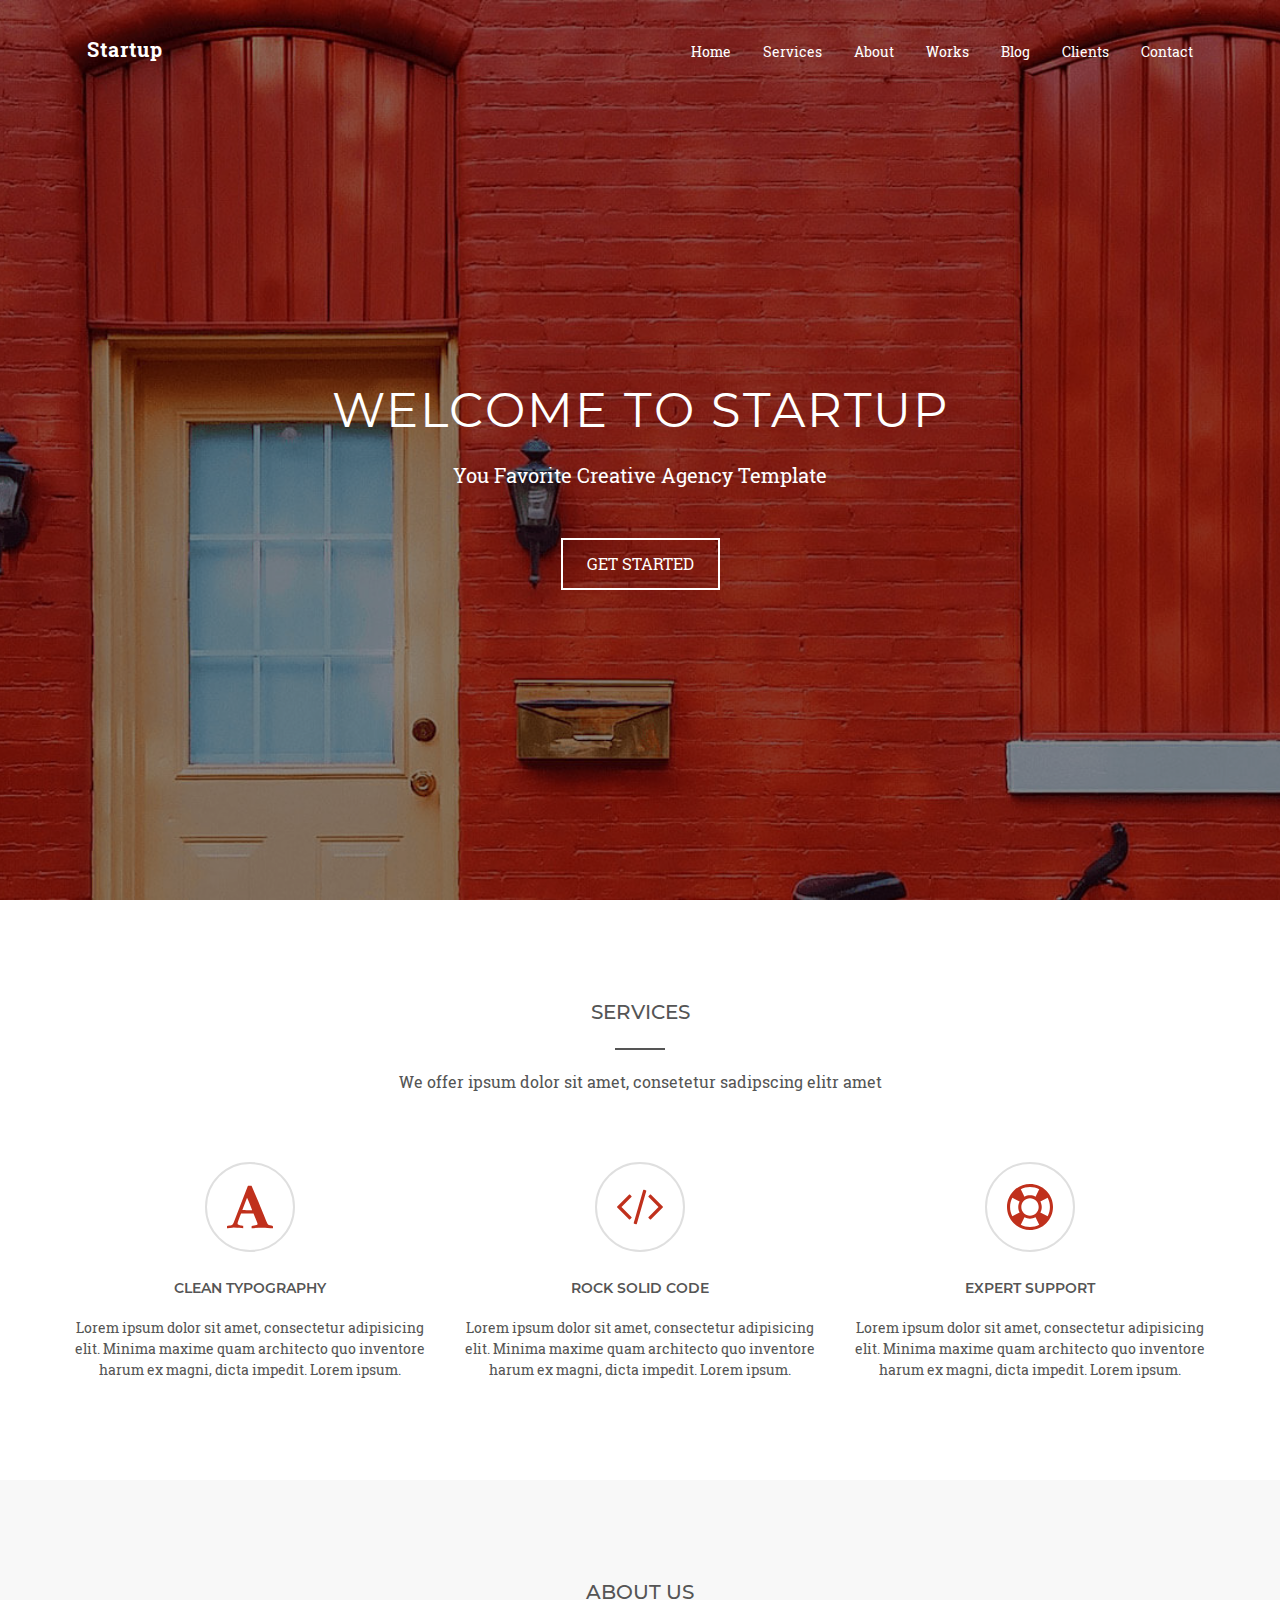
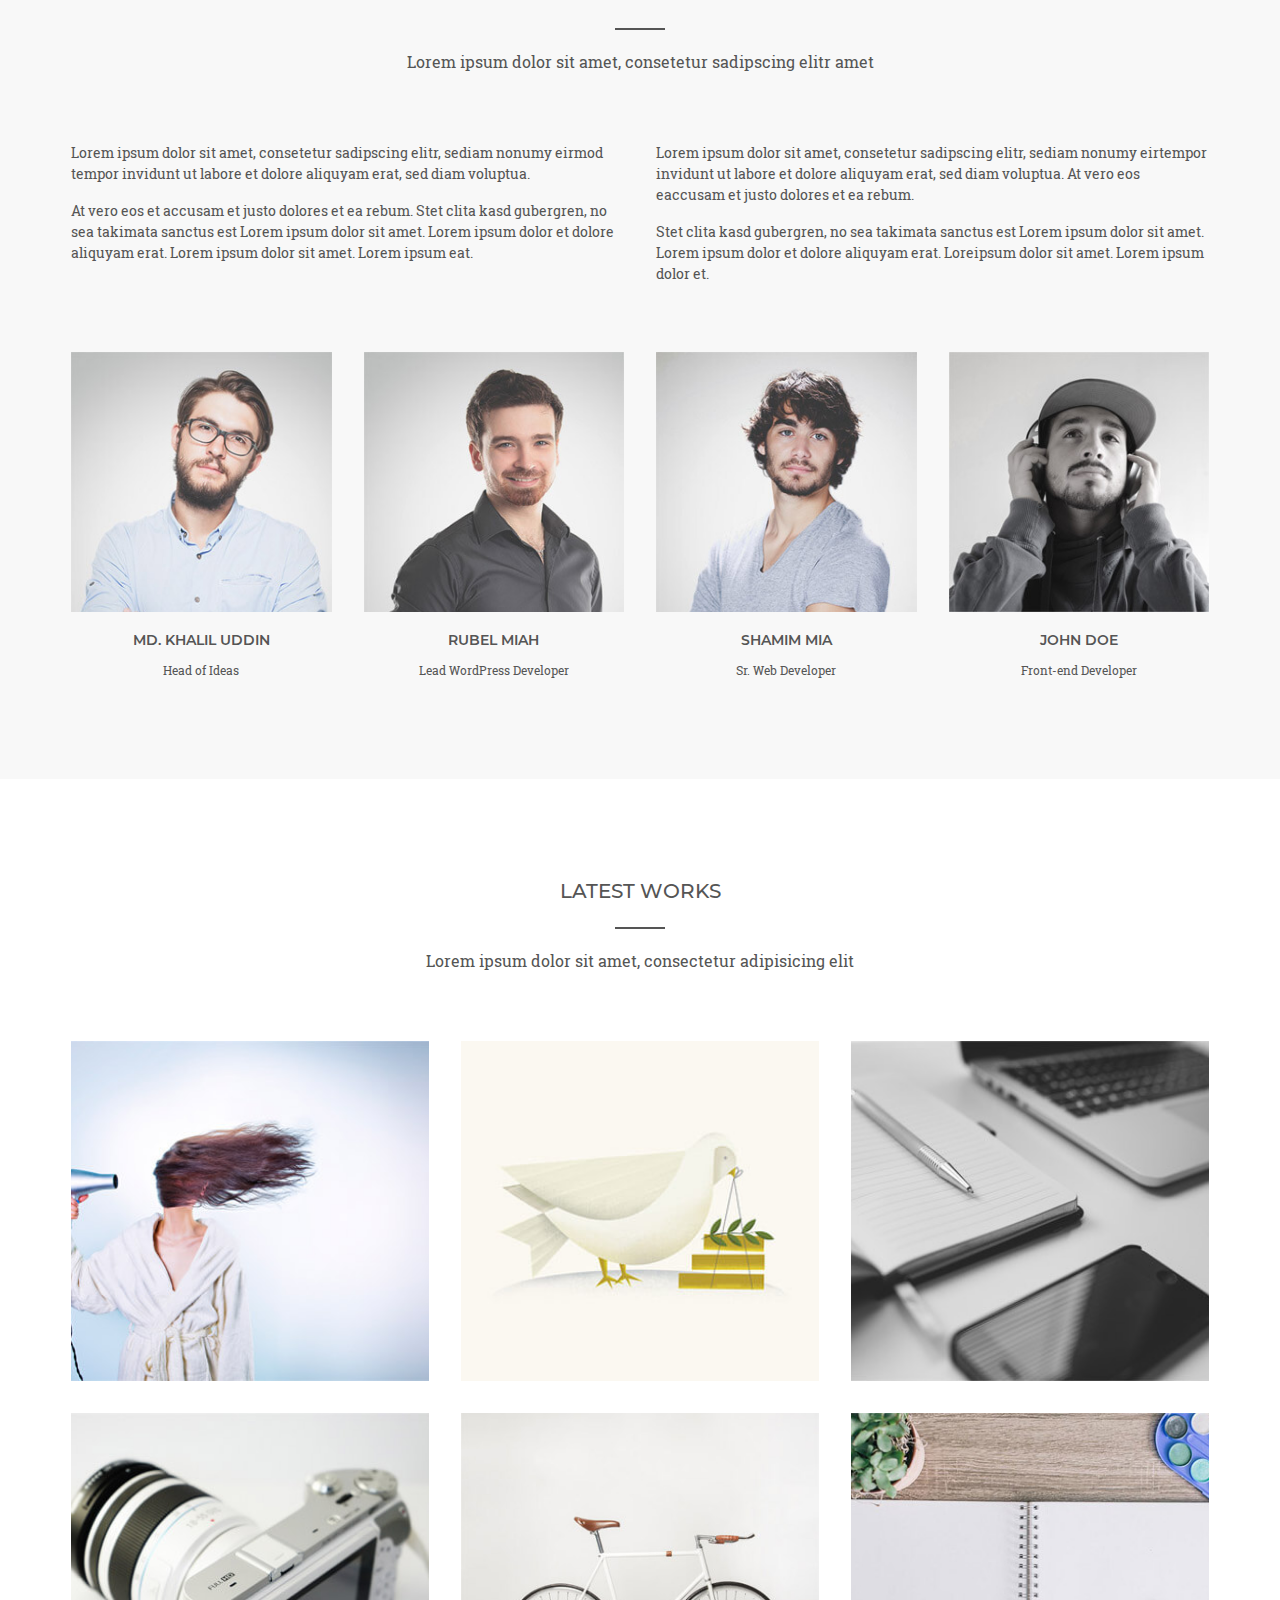
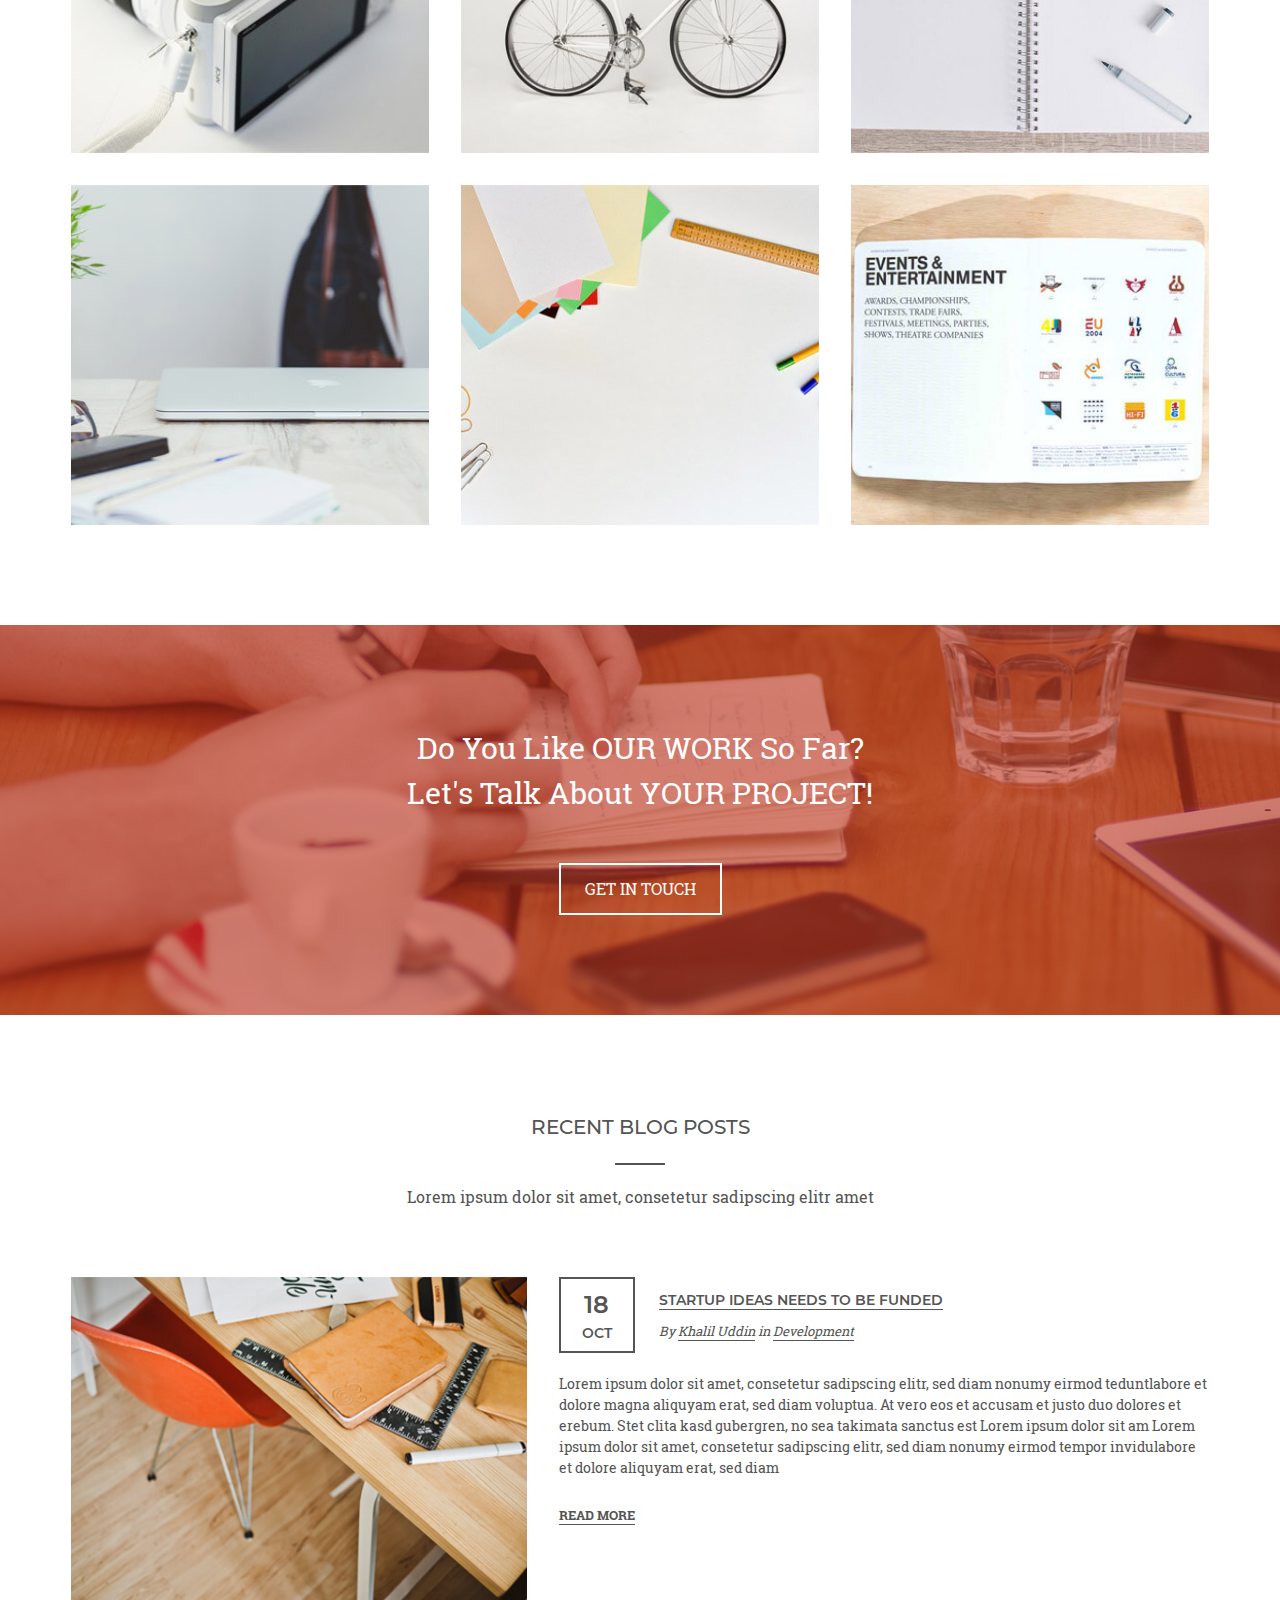
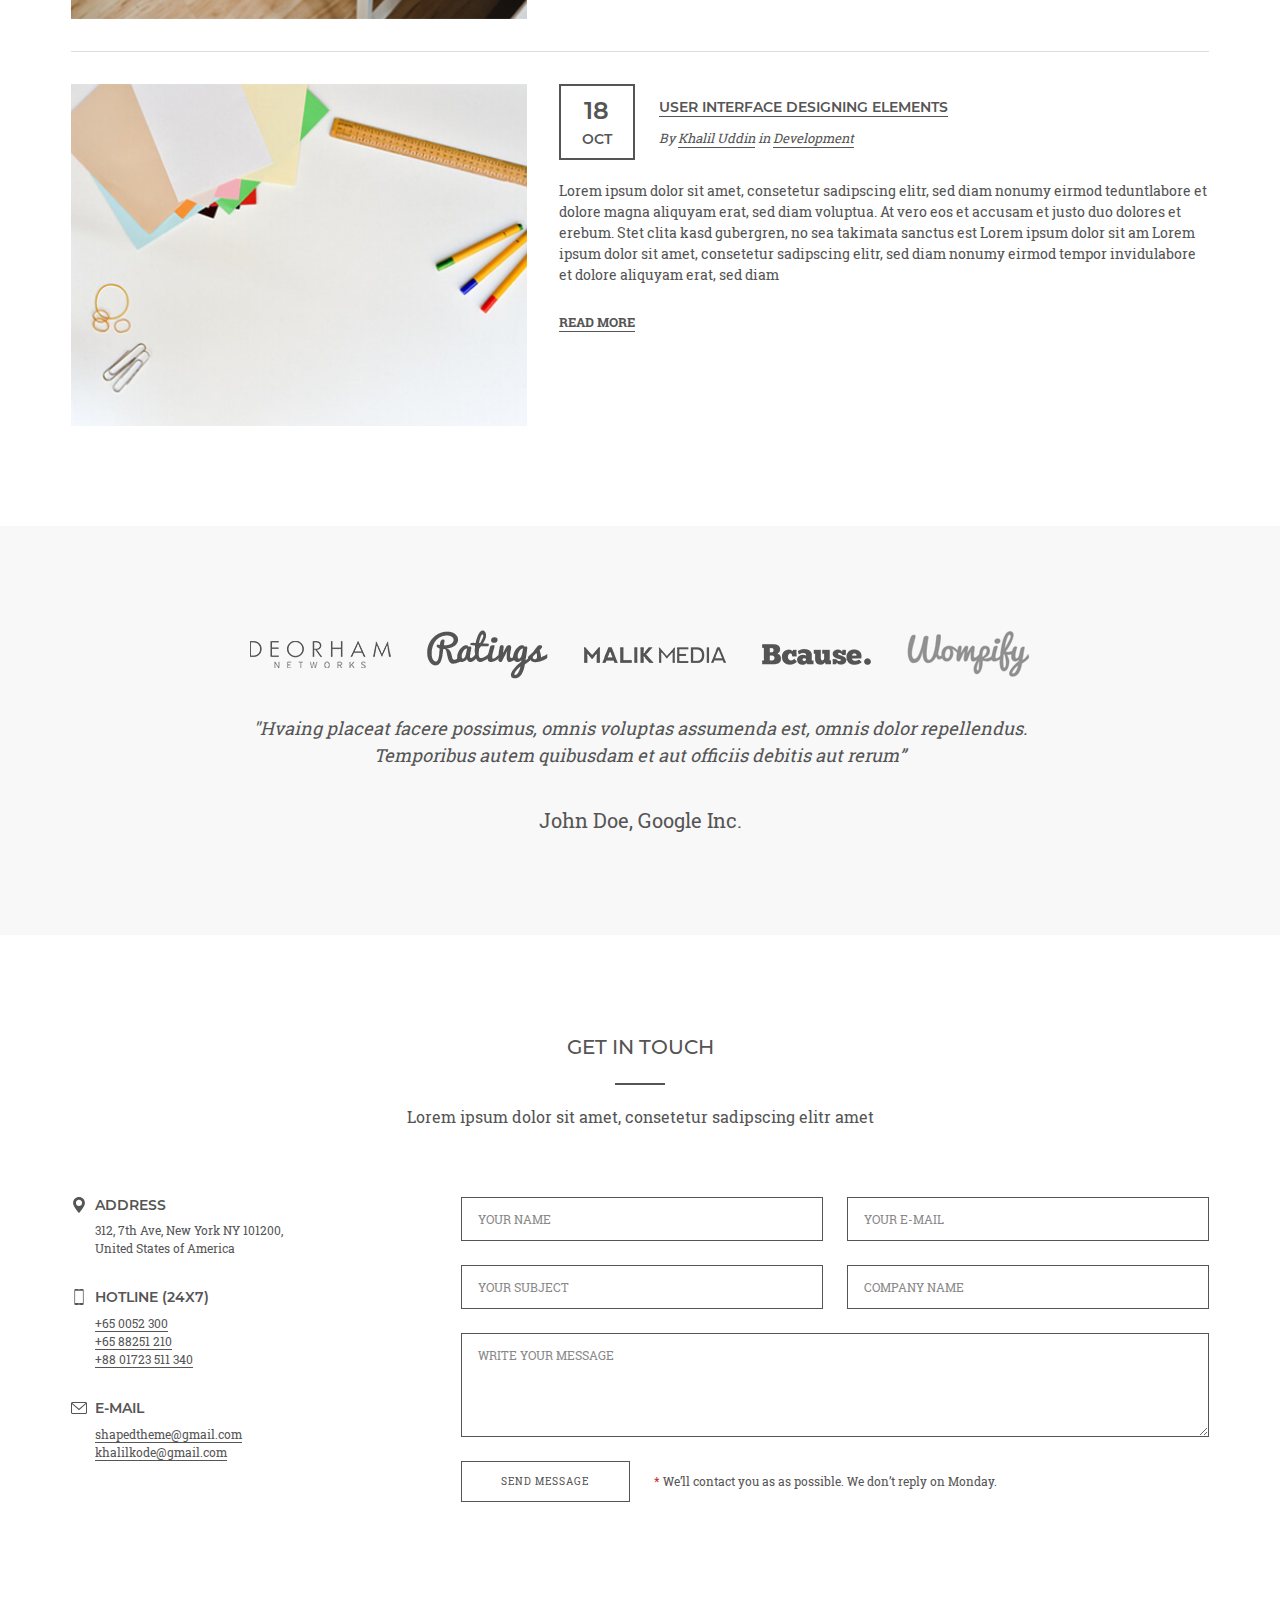
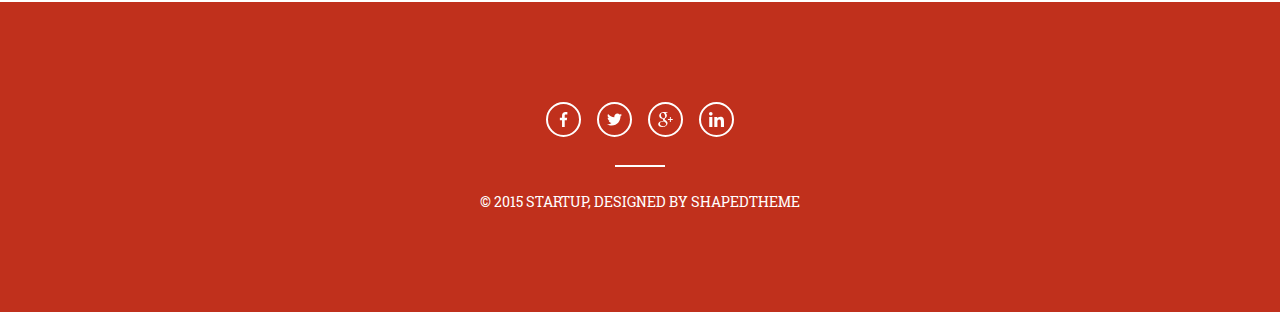
<file: index.html>
<!DOCTYPE html>
<html lang="ru">

<head>
    <meta charset="UTF-8" />
    <meta name="viewport" content="width=device-width, initial-scale=1.0" />
    <meta http-equiv="X-UA-Compatible" content="ie=edge" />
    <title>Первый сайт</title>
    <link rel="stylesheet" href="./css/libs.min.css" />
    <link rel="stylesheet" href="./css/style.css" />
    <script src="./js/script.js"></script>

</head>

<body class="root">
    <!-- Секция Header -->
    <header class="header container root__header">
        <a href="/" class="logo">Startup</a>
        <div class="header__nav">
            <ul class="nav">
                <li><a href="#home" class="nav__link">Home</a></li>
                <li><a href="#services" class="nav__link">Services</a></li>
                <li><a href="#about" class="nav__link">About</a></li>
                <li><a href="#works" class="nav__link">Works</a></li>
                <li><a href="#blog" class="nav__link">Blog</a></li>
                <li><a href="#clients" class="nav__link">Clients</a></li>
                <li><a href="#contact" class="nav__link">Contact</a></li>
            </ul>
        </div>
        <div class="header__nav-burger"><button class="nav-burger">
                <div class="nav-burger__wrap">
                    <div class="nav-burger__icon"></div>
                </div>
            </button>
        </div>
    </header>



    <main class="root__content root__content-with-header">
        <!-- Секция Home -->
        <section id="home" class="section section_first section_fill_dark root__section-with-header" style="background-image: url('./images/section/section-1.jpg')">
            <div class="container-fluid root__text-align-center">
                <h1 class="title title_size_lg root__title">Welcome to&nbsp;startup</h1>
                <div class="subtitle subtitle_size_lg root__subtitle">You favorite creative agency template</div>
                <a class="button" href="#services">Get started</a>
            </div>
        </section>
        <!-- Секция Services -->
        <section id="services" class="section">
            <div class="container">
                <div class="root__title-section-wrap">
                    <h2 class="title root__title-section">Services</h2>
                    <div class="line root__line"></div>
                    <div class="subtitle">We offer ipsum dolor sit amet, consetetur sadipscing elitr amet</div>
                </div>
                <div class="row">
                    <div class="col-md-6 col-lg-4">
                        <!-- prettier-ignore -->
                        <div class="service">
                            <div class="service__icon">
                                <div class="icon @classes">
                                    <div class="icon__wrap">
                                        <svg class="icon__img">
                                            <use xlink:href="./images/sprite.svg#a"></use>
                                        </svg>
                                    </div>
                                </div>
                            </div>
                            <div class="title title_size_sm service__title">Clean typography</div>
                            <div class="service__text">Lorem ipsum dolor sit amet, consectetur adipisicing elit. Minima maxime quam architecto quo inventore harum ex magni, dicta impedit. Lorem ipsum.</div>
                        </div>

                    </div>
                    <div class="col-md-6 col-lg-4">
                        <!-- prettier-ignore -->
                        <div class="service">
                            <div class="service__icon">
                                <div class="icon @classes">
                                    <div class="icon__wrap">
                                        <svg class="icon__img">
                                            <use xlink:href="./images/sprite.svg#code"></use>
                                        </svg>
                                    </div>
                                </div>
                            </div>
                            <div class="title title_size_sm service__title">Rock Solid Code</div>
                            <div class="service__text">Lorem ipsum dolor sit amet, consectetur adipisicing elit. Minima maxime quam architecto quo inventore harum ex magni, dicta impedit. Lorem ipsum.</div>
                        </div>

                    </div>
                    <div class="col-md-6 col-lg-4">
                        <!-- prettier-ignore -->
                        <div class="service">
                            <div class="service__icon">
                                <div class="icon @classes">
                                    <div class="icon__wrap">
                                        <svg class="icon__img">
                                            <use xlink:href="./images/sprite.svg#lifebuoy"></use>
                                        </svg>
                                    </div>
                                </div>
                            </div>
                            <div class="title title_size_sm service__title">Expert Support</div>
                            <div class="service__text">Lorem ipsum dolor sit amet, consectetur adipisicing elit. Minima maxime quam architecto quo inventore harum ex magni, dicta impedit. Lorem ipsum.</div>
                        </div>

                    </div>
                </div>
            </div>
        </section>
        <!-- Секция About -->
        <section id="about" class="section section_bg_gray">
            <div class="container">
                <div class="root__title-section-wrap">
                    <h2 class="title root__title-section">About us</h2>
                    <div class="line root__line"></div>
                    <div class="subtitle">Lorem ipsum dolor sit amet, consetetur sadipscing elitr amet</div>
                </div>

                <div class="root__row-about">
                    <div class="row row-sm-gap-half">
                        <div class="col-md-6">
                            <div class="text">
                                <p>
                                    Lorem ipsum dolor sit amet, consetetur sadipscing elitr, sediam nonumy eirmod
                                    tempor invidunt ut labore et dolore aliquyam erat, sed diam voluptua.
                                </p>
                                <p>
                                    At vero eos et accusam et justo dolores et ea rebum. Stet clita kasd gubergren,
                                    no sea takimata sanctus est Lorem ipsum dolor sit amet. Lorem ipsum dolor et
                                    dolore aliquyam erat. Lorem ipsum dolor sit amet. Lorem ipsum eat.
                                </p>
                            </div>
                        </div>
                        <div class="col-md-6">
                            <div class="text">
                                <p>
                                    Lorem ipsum dolor sit amet, consetetur sadipscing elitr, sediam nonumy eirtempor
                                    invidunt ut labore et dolore aliquyam erat, sed diam voluptua. At vero eos
                                    eaccusam et justo dolores et ea rebum.
                                </p>
                                <p>
                                    Stet clita kasd gubergren, no sea takimata sanctus est Lorem ipsum dolor sit
                                    amet. Lorem ipsum dolor et dolore aliquyam erat. Loreipsum dolor sit amet. Lorem
                                    ipsum dolor et.
                                </p>
                            </div>
                        </div>
                    </div>
                </div>
                <div class="row">
                    <div class="col-sm-6 col-lg-3">
                        <!-- prettier-ignore -->
                        <div class="about">
                            <div class="about__wrap">
                                <div class="about__img" style="background-image: url('./images/about/about-1.jpg')" role="img" aria-label="face-1"></div>
                                <div class="about__social">
                                    <div class="social @classes">
                                        <div class="social__wrap">
                                            <a href="#" class="social__link social__link_color_fb">
                                                <div class="icon @classes">
                                                    <div class="icon__wrap">
                                                        <svg class="icon__img">
                                                            <use xlink:href="./images/sprite.svg#fb"></use>
                                                        </svg>
                                                    </div>
                                                </div>
                                            </a>
                                            <a href="#" class="social__link social__link_color_tw">
                                                <div class="icon @classes">
                                                    <div class="icon__wrap">
                                                        <svg class="icon__img">
                                                            <use xlink:href="./images/sprite.svg#tw"></use>
                                                        </svg>
                                                    </div>
                                                </div>
                                            </a>
                                            <a href="#" class="social__link social__link_color_gp">
                                                <div class="icon @classes">
                                                    <div class="icon__wrap">
                                                        <svg class="icon__img">
                                                            <use xlink:href="./images/sprite.svg#gp"></use>
                                                        </svg>
                                                    </div>
                                                </div>
                                            </a>
                                            <a href="#" class="social__link social__link_color_linkedin">
                                                <div class="icon @classes">
                                                    <div class="icon__wrap">
                                                        <svg class="icon__img">
                                                            <use xlink:href="./images/sprite.svg#linkedin"></use>
                                                        </svg>
                                                    </div>
                                                </div>
                                            </a>
                                        </div>
                                    </div>
                                </div>
                            </div>
                            <div class="title title_size_sm about__title">Md. Khalil Uddin</div>
                            <div class="subtitle subtitle_size_xs about__subtitle">Head of Ideas</div>
                        </div>

                    </div>
                    <div class="col-sm-6 col-lg-3">
                        <!-- prettier-ignore -->
                        <div class="about">
                            <div class="about__wrap">
                                <div class="about__img" style="background-image: url('./images/about/about-2.jpg')" role="img" aria-label="face-2"></div>
                                <div class="about__social">
                                    <div class="social @classes">
                                        <div class="social__wrap">
                                            <a href="#" class="social__link social__link_color_fb">
                                                <div class="icon @classes">
                                                    <div class="icon__wrap">
                                                        <svg class="icon__img">
                                                            <use xlink:href="./images/sprite.svg#fb"></use>
                                                        </svg>
                                                    </div>
                                                </div>
                                            </a>
                                            <a href="#" class="social__link social__link_color_tw">
                                                <div class="icon @classes">
                                                    <div class="icon__wrap">
                                                        <svg class="icon__img">
                                                            <use xlink:href="./images/sprite.svg#tw"></use>
                                                        </svg>
                                                    </div>
                                                </div>
                                            </a>
                                            <a href="#" class="social__link social__link_color_gp">
                                                <div class="icon @classes">
                                                    <div class="icon__wrap">
                                                        <svg class="icon__img">
                                                            <use xlink:href="./images/sprite.svg#gp"></use>
                                                        </svg>
                                                    </div>
                                                </div>
                                            </a>
                                            <a href="#" class="social__link social__link_color_linkedin">
                                                <div class="icon @classes">
                                                    <div class="icon__wrap">
                                                        <svg class="icon__img">
                                                            <use xlink:href="./images/sprite.svg#linkedin"></use>
                                                        </svg>
                                                    </div>
                                                </div>
                                            </a>
                                        </div>
                                    </div>
                                </div>
                            </div>
                            <div class="title title_size_sm about__title">Rubel Miah</div>
                            <div class="subtitle subtitle_size_xs about__subtitle">Lead WordPress Developer</div>
                        </div>

                    </div>
                    <div class="col-sm-6 col-lg-3">
                        <!-- prettier-ignore -->
                        <div class="about">
                            <div class="about__wrap">
                                <div class="about__img" style="background-image: url('./images/about/about-3.jpg')" role="img" aria-label="face-3"></div>
                                <div class="about__social">
                                    <div class="social @classes">
                                        <div class="social__wrap">
                                            <a href="#" class="social__link social__link_color_fb">
                                                <div class="icon @classes">
                                                    <div class="icon__wrap">
                                                        <svg class="icon__img">
                                                            <use xlink:href="./images/sprite.svg#fb"></use>
                                                        </svg>
                                                    </div>
                                                </div>
                                            </a>
                                            <a href="#" class="social__link social__link_color_tw">
                                                <div class="icon @classes">
                                                    <div class="icon__wrap">
                                                        <svg class="icon__img">
                                                            <use xlink:href="./images/sprite.svg#tw"></use>
                                                        </svg>
                                                    </div>
                                                </div>
                                            </a>
                                            <a href="#" class="social__link social__link_color_gp">
                                                <div class="icon @classes">
                                                    <div class="icon__wrap">
                                                        <svg class="icon__img">
                                                            <use xlink:href="./images/sprite.svg#gp"></use>
                                                        </svg>
                                                    </div>
                                                </div>
                                            </a>
                                            <a href="#" class="social__link social__link_color_linkedin">
                                                <div class="icon @classes">
                                                    <div class="icon__wrap">
                                                        <svg class="icon__img">
                                                            <use xlink:href="./images/sprite.svg#linkedin"></use>
                                                        </svg>
                                                    </div>
                                                </div>
                                            </a>
                                        </div>
                                    </div>
                                </div>
                            </div>
                            <div class="title title_size_sm about__title">Shamim Mia</div>
                            <div class="subtitle subtitle_size_xs about__subtitle">Sr. Web Developer</div>
                        </div>

                    </div>
                    <div class="col-sm-6 col-lg-3">
                        <!-- prettier-ignore -->
                        <div class="about">
                            <div class="about__wrap">
                                <div class="about__img" style="background-image: url('./images/about/about-4.jpg')" role="img" aria-label="face-4"></div>
                                <div class="about__social">
                                    <div class="social @classes">
                                        <div class="social__wrap">
                                            <a href="#" class="social__link social__link_color_fb">
                                                <div class="icon @classes">
                                                    <div class="icon__wrap">
                                                        <svg class="icon__img">
                                                            <use xlink:href="./images/sprite.svg#fb"></use>
                                                        </svg>
                                                    </div>
                                                </div>
                                            </a>
                                            <a href="#" class="social__link social__link_color_tw">
                                                <div class="icon @classes">
                                                    <div class="icon__wrap">
                                                        <svg class="icon__img">
                                                            <use xlink:href="./images/sprite.svg#tw"></use>
                                                        </svg>
                                                    </div>
                                                </div>
                                            </a>
                                            <a href="#" class="social__link social__link_color_gp">
                                                <div class="icon @classes">
                                                    <div class="icon__wrap">
                                                        <svg class="icon__img">
                                                            <use xlink:href="./images/sprite.svg#gp"></use>
                                                        </svg>
                                                    </div>
                                                </div>
                                            </a>
                                            <a href="#" class="social__link social__link_color_linkedin">
                                                <div class="icon @classes">
                                                    <div class="icon__wrap">
                                                        <svg class="icon__img">
                                                            <use xlink:href="./images/sprite.svg#linkedin"></use>
                                                        </svg>
                                                    </div>
                                                </div>
                                            </a>
                                        </div>
                                    </div>
                                </div>
                            </div>
                            <div class="title title_size_sm about__title">John Doe</div>
                            <div class="subtitle subtitle_size_xs about__subtitle">Front-end Developer</div>
                        </div>

                    </div>
                </div>
            </div>
        </section>
        <!-- Секция Work -->
        <section id="works" class="section">
            <div class="container">
                <div class="root__title-section-wrap">
                    <h2 class="title root__title-section">Latest Works</h2>
                    <div class="line root__line"></div>
                    <div class="subtitle">Lorem ipsum dolor sit amet, consectetur adipisicing elit</div>
                </div>

                <div class="row row-sm-gap-half">
                    <div class="col-sm-6 col-md-4">
                        <!-- prettier-ignore -->
                        <div class="work">
                            <div class="work__wrap">
                                <img class="work__img" src="./images/work/work-1.jpg" alt="work-1" />

                                <div class="work__inner">
                                    <div class="subtitle subtitle_size_lg">Hair Dresser</div>

                                    <div class="subtitle subtitle_size_xs work__subtitle">Branding</div>

                                    <a href="#" class="button button_type_light work__button">
                                        <span>view</span>
                                        <div class="icon button__icon">
                                            <div class="icon__wrap">
                                                <svg class="icon__img">
                                                    <use xlink:href="./images/sprite.svg#arrow"></use>
                                                </svg>
                                            </div>
                                        </div>

                                    </a>
                                </div>
                            </div>
                        </div>

                    </div>
                    <div class="col-sm-6 col-md-4">
                        <!-- prettier-ignore -->
                        <div class="work">
                            <div class="work__wrap">
                                <img class="work__img" src="./images/work/work-2.jpg" alt="work-2" />

                                <div class="work__inner">
                                    <div class="subtitle subtitle_size_lg">Dove Carrier</div>

                                    <div class="subtitle subtitle_size_xs work__subtitle">Branding dove</div>

                                    <a href="#" class="button button_type_light work__button">
                                        <span>view</span>
                                        <div class="icon button__icon">
                                            <div class="icon__wrap">
                                                <svg class="icon__img">
                                                    <use xlink:href="./images/sprite.svg#arrow"></use>
                                                </svg>
                                            </div>
                                        </div>

                                    </a>
                                </div>
                            </div>
                        </div>

                    </div>
                    <div class="col-sm-6 col-md-4">
                        <!-- prettier-ignore -->
                        <div class="work">
                            <div class="work__wrap">
                                <img class="work__img" src="./images/work/work-3.jpg" alt="work-3" />

                                <div class="work__inner">
                                    <div class="subtitle subtitle_size_lg">Business Style</div>

                                    <div class="subtitle subtitle_size_xs work__subtitle">Branding</div>

                                    <a href="#" class="button button_type_light work__button">
                                        <span>view</span>
                                        <div class="icon button__icon">
                                            <div class="icon__wrap">
                                                <svg class="icon__img">
                                                    <use xlink:href="./images/sprite.svg#arrow"></use>
                                                </svg>
                                            </div>
                                        </div>

                                    </a>
                                </div>
                            </div>
                        </div>

                    </div>
                    <div class="col-sm-6 col-md-4">
                        <!-- prettier-ignore -->
                        <div class="work">
                            <div class="work__wrap">
                                <img class="work__img" src="./images/work/work-4.jpg" alt="work-4" />

                                <div class="work__inner">
                                    <div class="subtitle subtitle_size_lg">Retro Photo Style</div>

                                    <div class="subtitle subtitle_size_xs work__subtitle">Blog</div>

                                    <a href="#" class="button button_type_light work__button">
                                        <span>view</span>
                                        <div class="icon button__icon">
                                            <div class="icon__wrap">
                                                <svg class="icon__img">
                                                    <use xlink:href="./images/sprite.svg#arrow"></use>
                                                </svg>
                                            </div>
                                        </div>

                                    </a>
                                </div>
                            </div>
                        </div>

                    </div>
                    <div class="col-sm-6 col-md-4">
                        <!-- prettier-ignore -->
                        <div class="work">
                            <div class="work__wrap">
                                <img class="work__img" src="./images/work/work-5.jpg" alt="work-5" />

                                <div class="work__inner">
                                    <div class="subtitle subtitle_size_lg">Funny Bike</div>

                                    <div class="subtitle subtitle_size_xs work__subtitle">Branding</div>

                                    <a href="#" class="button button_type_light work__button">
                                        <span>view</span>
                                        <div class="icon button__icon">
                                            <div class="icon__wrap">
                                                <svg class="icon__img">
                                                    <use xlink:href="./images/sprite.svg#arrow"></use>
                                                </svg>
                                            </div>
                                        </div>

                                    </a>
                                </div>
                            </div>
                        </div>

                    </div>
                    <div class="col-sm-6 col-md-4">
                        <!-- prettier-ignore -->
                        <div class="work">
                            <div class="work__wrap">
                                <img class="work__img" src="./images/work/work-6.jpg" alt="work-6" />

                                <div class="work__inner">
                                    <div class="subtitle subtitle_size_lg">Notebook Clear</div>

                                    <div class="subtitle subtitle_size_xs work__subtitle">Branding</div>

                                    <a href="#" class="button button_type_light work__button">
                                        <span>view</span>
                                        <div class="icon button__icon">
                                            <div class="icon__wrap">
                                                <svg class="icon__img">
                                                    <use xlink:href="./images/sprite.svg#arrow"></use>
                                                </svg>
                                            </div>
                                        </div>

                                    </a>
                                </div>
                            </div>
                        </div>

                    </div>
                    <div class="col-sm-6 col-md-4">
                        <!-- prettier-ignore -->
                        <div class="work">
                            <div class="work__wrap">
                                <img class="work__img" src="./images/work/work-7.jpg" alt="work-7" />

                                <div class="work__inner">
                                    <div class="subtitle subtitle_size_lg">Great MacBook</div>

                                    <div class="subtitle subtitle_size_xs work__subtitle">Branding</div>

                                    <a href="#" class="button button_type_light work__button">
                                        <span>view</span>
                                        <div class="icon button__icon">
                                            <div class="icon__wrap">
                                                <svg class="icon__img">
                                                    <use xlink:href="./images/sprite.svg#arrow"></use>
                                                </svg>
                                            </div>
                                        </div>

                                    </a>
                                </div>
                            </div>
                        </div>

                    </div>
                    <div class="col-sm-6 col-md-4">
                        <!-- prettier-ignore -->
                        <div class="work">
                            <div class="work__wrap">
                                <img class="work__img" src="./images/work/work-8.jpg" alt="work-8" />

                                <div class="work__inner">
                                    <div class="subtitle subtitle_size_lg">Cleared Desktop</div>

                                    <div class="subtitle subtitle_size_xs work__subtitle">Branding</div>

                                    <a href="#" class="button button_type_light work__button">
                                        <span>view</span>
                                        <div class="icon button__icon">
                                            <div class="icon__wrap">
                                                <svg class="icon__img">
                                                    <use xlink:href="./images/sprite.svg#arrow"></use>
                                                </svg>
                                            </div>
                                        </div>

                                    </a>
                                </div>
                            </div>
                        </div>

                    </div>
                    <div class="col-sm-6 col-md-4">
                        <!-- prettier-ignore -->
                        <div class="work">
                            <div class="work__wrap">
                                <img class="work__img" src="./images/work/work-9.jpg" alt="work-9" />

                                <div class="work__inner">
                                    <div class="subtitle subtitle_size_lg">Events Day</div>

                                    <div class="subtitle subtitle_size_xs work__subtitle">Branding</div>

                                    <a href="#" class="button button_type_light work__button">
                                        <span>view</span>
                                        <div class="icon button__icon">
                                            <div class="icon__wrap">
                                                <svg class="icon__img">
                                                    <use xlink:href="./images/sprite.svg#arrow"></use>
                                                </svg>
                                            </div>
                                        </div>

                                    </a>
                                </div>
                            </div>
                        </div>

                    </div>
                </div>
            </div>
        </section>
        <!-- Секция быстрого перехода к Contact-->
        <section class="section section_fill_primary" style="background-image: url('./images/section/section-2.jpg')">
            <div class="container-fluid root__text-align-center">
                <h2 class="subtitle subtitle_size_xl root__subtitle">
                    Do you like OUR WORK so far?<br />Let's talk about YOUR&nbsp;PROJECT!
                </h2>
                <a href="#contact" class="button">Get in Touch</a>
            </div>
        </section>
        <!-- Секция Blog-->
        <section id="blog" class="section">
            <div class="container">
                <div class="root__title-section-wrap">
                    <h2 class="title root__title-section">Recent blog posts</h2>
                    <div class="line root__line"></div>
                    <div class="subtitle">Lorem ipsum dolor sit amet, consetetur sadipscing elitr amet</div>
                </div>

                <div class="root__blog">
                    <!-- prettier-ignore -->
                    <div class="blog">
                        <div class="row">
                            <div class="col-md-5">
                                <div class="blog__img" style="background-image: url('./images/blog/blog-1.jpg')" role="img" aria-label="blog-1"></div>
                            </div>

                            <div class="col-md-7">
                                <div class="blog__info">
                                    <div class="blog__date">
                                        <div class="blog__date-day">18</div>
                                        <div class="blog__date-month">OCT</div>
                                    </div>

                                    <div class="blog__inner">
                                        <a href="#" class="title title_size_sm link">Startup ideas needs to be funded</a>
                                        <div class="subtitle subtitle_size_sm blog__subtitle">
                                            By <a href="#">Khalil Uddin</a> in <a href="#">Development</a>
                                        </div>
                                    </div>
                                </div>

                                <div class="blog__text">
                                    <div class="text">Lorem ipsum dolor sit amet, consetetur sadipscing elitr, sed diam nonumy eirmod teduntlabore et dolore magna aliquyam erat, sed diam voluptua. At vero eos et accusam et justo duo dolores et erebum. Stet clita kasd gubergren, no sea takimata sanctus est Lorem ipsum dolor sit am Lorem ipsum dolor sit amet, consetetur sadipscing elitr, sed diam nonumy eirmod tempor invidulabore et dolore aliquyam erat, sed diam</div>
                                </div>

                                <div class="blog__link">
                                    <a href="#">read more</a>
                                </div>
                            </div>
                        </div>
                    </div>

                </div>
                <div class="root__blog">
                    <!-- prettier-ignore -->
                    <div class="blog">
                        <div class="row">
                            <div class="col-md-5">
                                <div class="blog__img" style="background-image: url('./images/blog/blog-2.jpg')" role="img" aria-label="blog-1"></div>
                            </div>

                            <div class="col-md-7">
                                <div class="blog__info">
                                    <div class="blog__date">
                                        <div class="blog__date-day">18</div>
                                        <div class="blog__date-month">OCT</div>
                                    </div>

                                    <div class="blog__inner">
                                        <a href="#" class="title title_size_sm link">User Interface Designing Elements</a>
                                        <div class="subtitle subtitle_size_sm blog__subtitle">
                                            By <a href="#">Khalil Uddin</a> in <a href="#">Development</a>
                                        </div>
                                    </div>
                                </div>

                                <div class="blog__text">
                                    <div class="text">Lorem ipsum dolor sit amet, consetetur sadipscing elitr, sed diam nonumy eirmod teduntlabore et dolore magna aliquyam erat, sed diam voluptua. At vero eos et accusam et justo duo dolores et erebum. Stet clita kasd gubergren, no sea takimata sanctus est Lorem ipsum dolor sit am Lorem ipsum dolor sit amet, consetetur sadipscing elitr, sed diam nonumy eirmod tempor invidulabore et dolore aliquyam erat, sed diam</div>
                                </div>

                                <div class="blog__link">
                                    <a href="#">read more</a>
                                </div>
                            </div>
                        </div>
                    </div>

                </div>
            </div>
        </section>
        <!-- Секция Client-->
        <section id="clients" class="section section_bg_gray">
            <div class="container-fluid">
                <div class="clients">
                    <div class="clients__img-wrap">
                        <img class="clients__img" alt="Deorham networks'" src="./images/clients/client-1.png" />
                        <img class="clients__img" alt="Ratings" src="./images/clients/client-2.png" />
                        <img class="clients__img" alt="Malic Media" src="./images/clients/client-3.png" />
                        <img class="clients__img" alt="Because." src="./images/clients/client-4.png" />
                        <img class="clients__img" alt="Womgily" src="./images/clients/client-5.png" />
                    </div>

                    <div class="clients__quote">
                        <div class="clients__quote-text">
                            "Hvaing placeat facere possimus, omnis voluptas assumenda est, omnis dolor repellendus. Temporibus autem
                            quibusdam et aut officiis debitis aut rerum”
                        </div>
                        <div class="clients__quote-author">John Doe, Google Inc.</div>
                    </div>
                </div>
            </div>
        </section>
        <!-- Секция Contact -->
        <section id="contact" class="section">
            <div class="container">
                <div class="root__title-section-wrap">
                    <h2 class="title root__title-section">Get in touch</h2>
                    <div class="line root__line"></div>
                    <div class="subtitle">Lorem ipsum dolor sit amet, consetetur sadipscing elitr amet</div>
                </div>

                <!-- prettier-ignore -->
                <div class="row">
                    <div class="col-sm-12 col-md-4">
                        <div class="row">
                            <div class="col-sm-6 col-md-12">
                                <div class="contact">
                                    <div class="icon contact__icon">
                                        <div class="icon__wrap">
                                            <svg class="icon__img">
                                                <use xlink:href="./images/sprite.svg#point"></use>
                                            </svg>
                                        </div>
                                    </div>

                                    <div class="contact__info">
                                        <div class="title title_size_sm contact__title">address</div>
                                        <div class="subtitle subtitle_size_xs">312, 7th Ave, New York NY 101200,<br>United States of America</div>
                                    </div>
                                </div>

                            </div>
                            <div class="col-sm-6 col-md-12">
                                <div class="contact">
                                    <div class="icon contact__icon">
                                        <div class="icon__wrap">
                                            <svg class="icon__img">
                                                <use xlink:href="./images/sprite.svg#smartphone"></use>
                                            </svg>
                                        </div>
                                    </div>

                                    <div class="contact__info">
                                        <div class="title title_size_sm contact__title">Hotline (24x7)</div>
                                        <div class="subtitle subtitle_size_xs"><a href="tel:+650052300">+65&nbsp;0052&nbsp;300</a><br><a href="tel:+6588251210">+65&nbsp;88251&nbsp;210</a><br><a href="tel:+8801723511340">+88&nbsp;01723&nbsp;511&nbsp;340</a></div>
                                    </div>
                                </div>

                            </div>
                            <div class="col-sm-6 col-md-12">
                                <div class="contact">
                                    <div class="icon contact__icon">
                                        <div class="icon__wrap">
                                            <svg class="icon__img">
                                                <use xlink:href="./images/sprite.svg#mail"></use>
                                            </svg>
                                        </div>
                                    </div>

                                    <div class="contact__info">
                                        <div class="title title_size_sm contact__title">e-mail</div>
                                        <div class="subtitle subtitle_size_xs"><a href="mailto:shapedtheme@gmail.com">shapedtheme@gmail.com</a><br><a href="mailto:khalilkode@gmail.com">khalilkode@gmail.com</a></div>
                                    </div>
                                </div>

                            </div>
                        </div>
                    </div>
                    <div class="col-sm-12 col-md-8">
                        <form method="post" action="#" class="form">
                            <div class="row row-gap-sm">
                                <div class="col-md-6">
                                    <input required name="name" title="name" placeholder="your name" type="text" class="input" />
                                </div>
                                <div class="col-md-6">
                                    <input required name="email" title="email" placeholder="your e-mail" type="email" class="input" />
                                </div>
                                <div class="col-md-6">
                                    <input required name="subject" title="subject" placeholder="your subject" type="text" class="input" />
                                </div>
                                <div class="col-md-6">
                                    <input required name="company" title="subject" placeholder="company name" type="text" class="input" />
                                </div>
                                <div class="col-12">
                                    <textarea required name="text" title="text" placeholder="write your message" class="input"></textarea>
                                </div>
                            </div>
                            <div class="row row-gap-sm form__footer">
                                <div class="col-sm-4 col-md-5 col-lg-4 col-xl-3">
                                    <input type="submit" class="button button_type_form button_full-width" value="send message" />
                                </div>
                                <div class="col-sm-8 col-md-7 col-lg-8 col-xl-9">
                                    <div class="form__remark">
                                        <span class="form__remark-star">*</span> We’ll contact you as as possible. We don’t reply on Monday.
                                    </div>
                                </div>
                            </div>
                        </form>
                    </div>
                </div>
            </div>
        </section>
    </main>

    <!-- Секция Footer -->
    <footer class="footer section section_bg_primary root__footer">
        <div class="container-fluid">
            <div class="social social_alternative footer__social">
                <div class="social__wrap">
                    <a href="#" class="social__link social__link_color_fb">
                        <div class="icon @classes">
                            <div class="icon__wrap">
                                <svg class="icon__img">
                                    <use xlink:href="./images/sprite.svg#fb"></use>
                                </svg>
                            </div>
                        </div>
                    </a>
                    <a href="#" class="social__link social__link_color_tw">
                        <div class="icon @classes">
                            <div class="icon__wrap">
                                <svg class="icon__img">
                                    <use xlink:href="./images/sprite.svg#tw"></use>
                                </svg>
                            </div>
                        </div>
                    </a>
                    <a href="#" class="social__link social__link_color_gp">
                        <div class="icon @classes">
                            <div class="icon__wrap">
                                <svg class="icon__img">
                                    <use xlink:href="./images/sprite.svg#gp"></use>
                                </svg>
                            </div>
                        </div>
                    </a>
                    <a href="#" class="social__link social__link_color_linkedin">
                        <div class="icon @classes">
                            <div class="icon__wrap">
                                <svg class="icon__img">
                                    <use xlink:href="./images/sprite.svg#linkedin"></use>
                                </svg>
                            </div>
                        </div>
                    </a>
                </div>
            </div>

            <div class="line line_white footer__line"></div>
            <div class="footer__copyright">© 2015 Startup, Designed by ShapedTheme</div>
        </div>
    </footer>


</body>

</html>
</file>
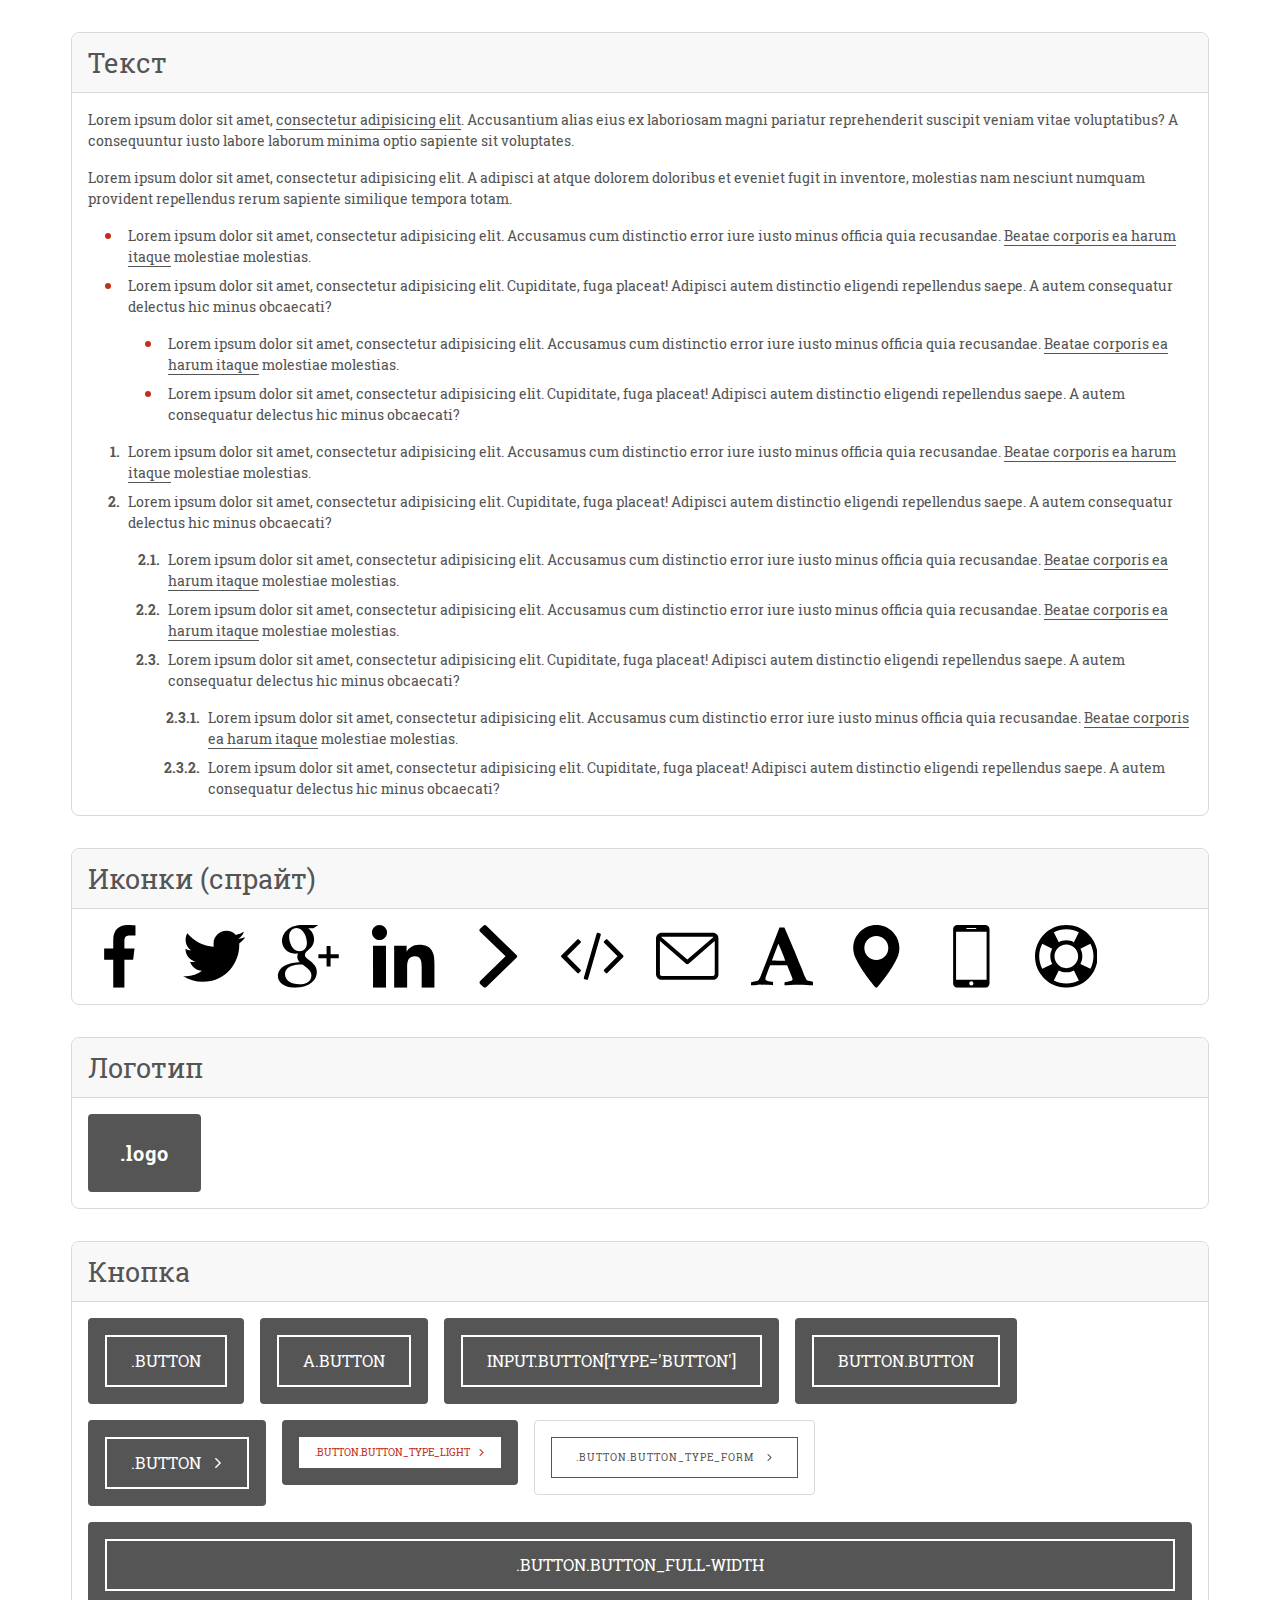
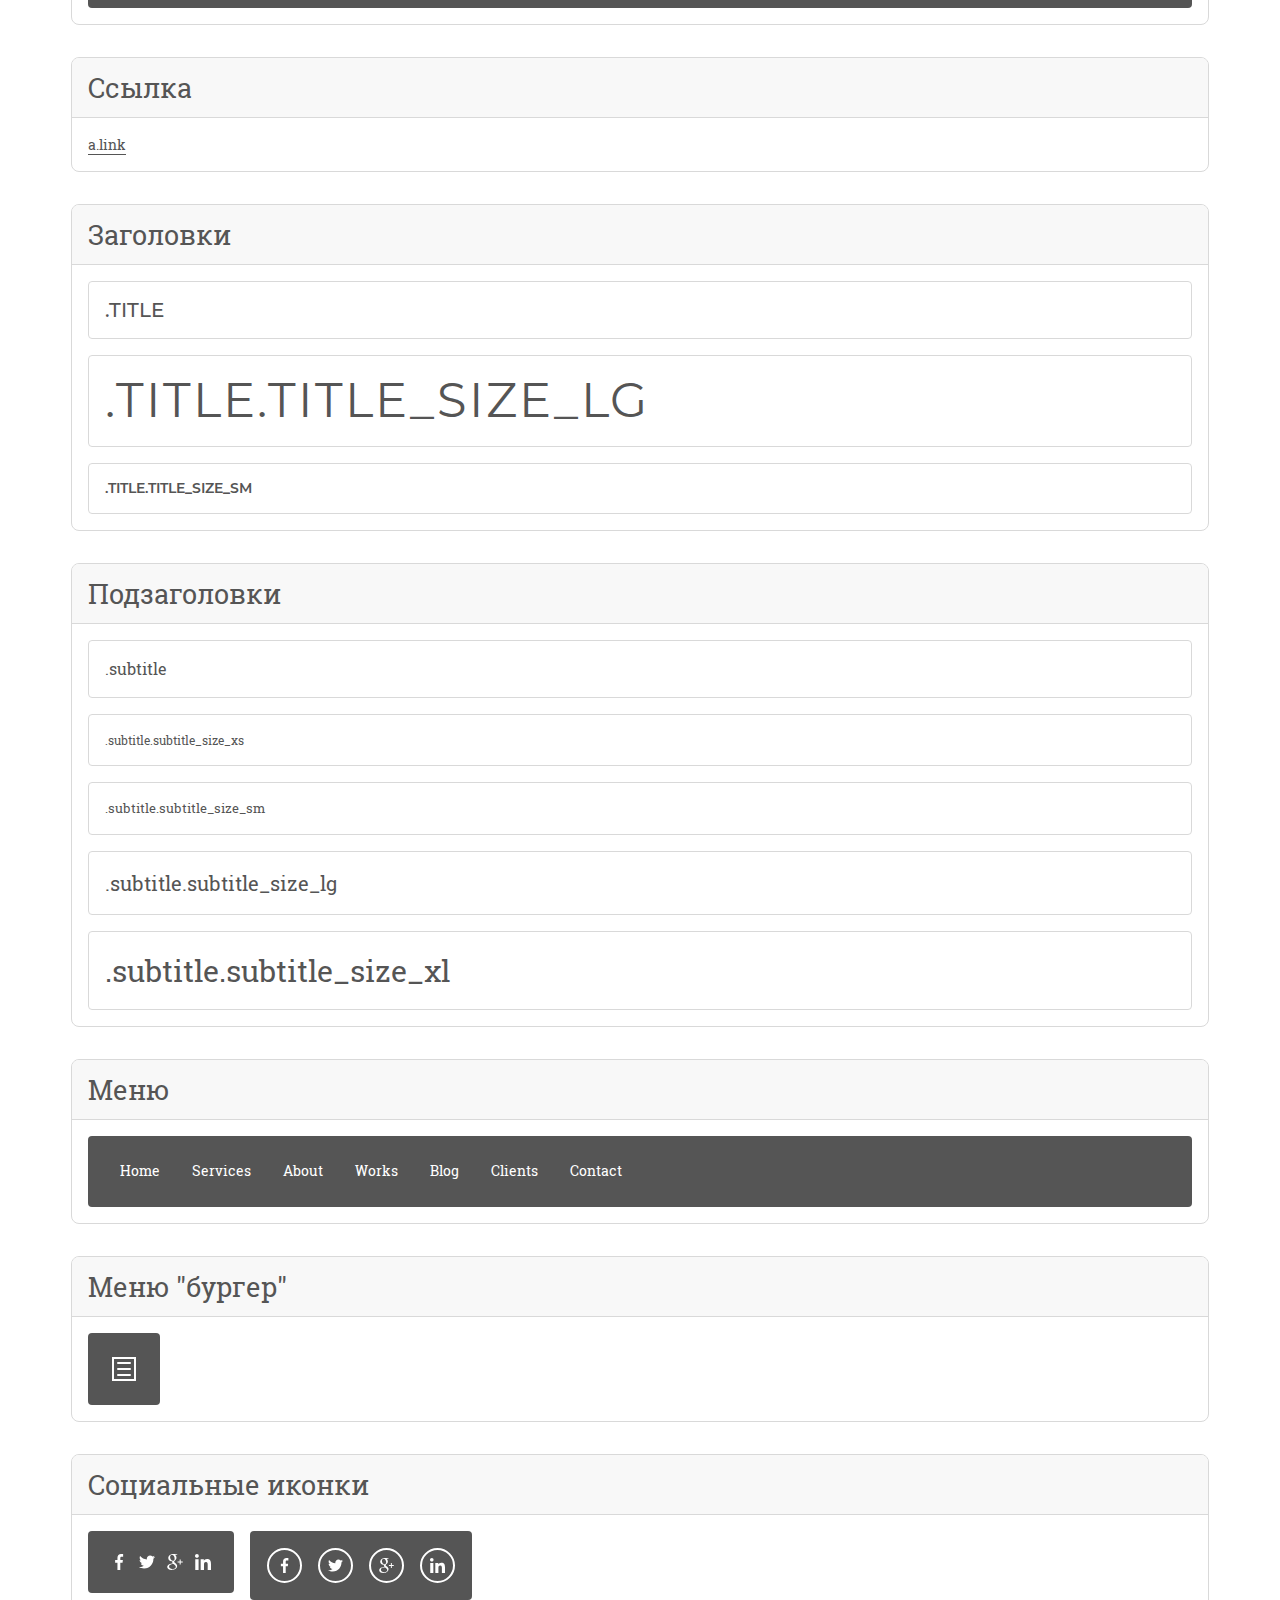
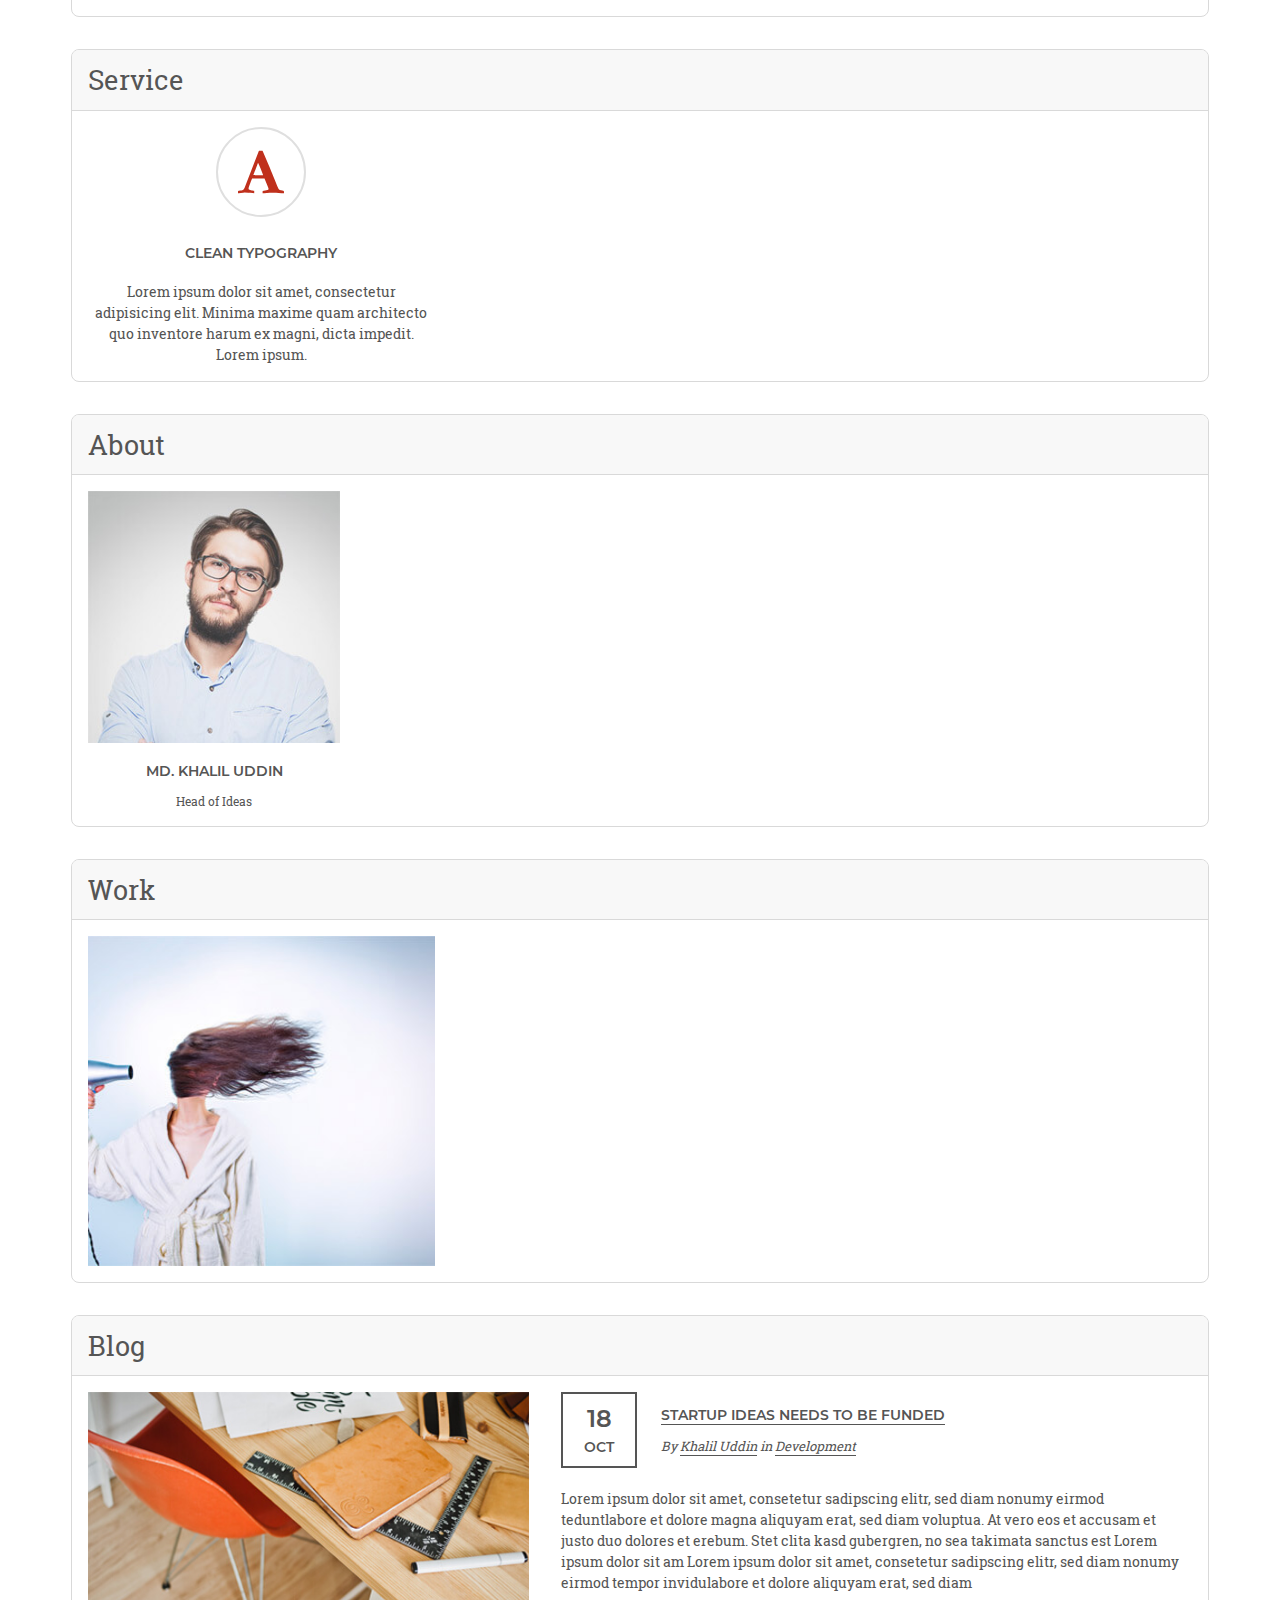
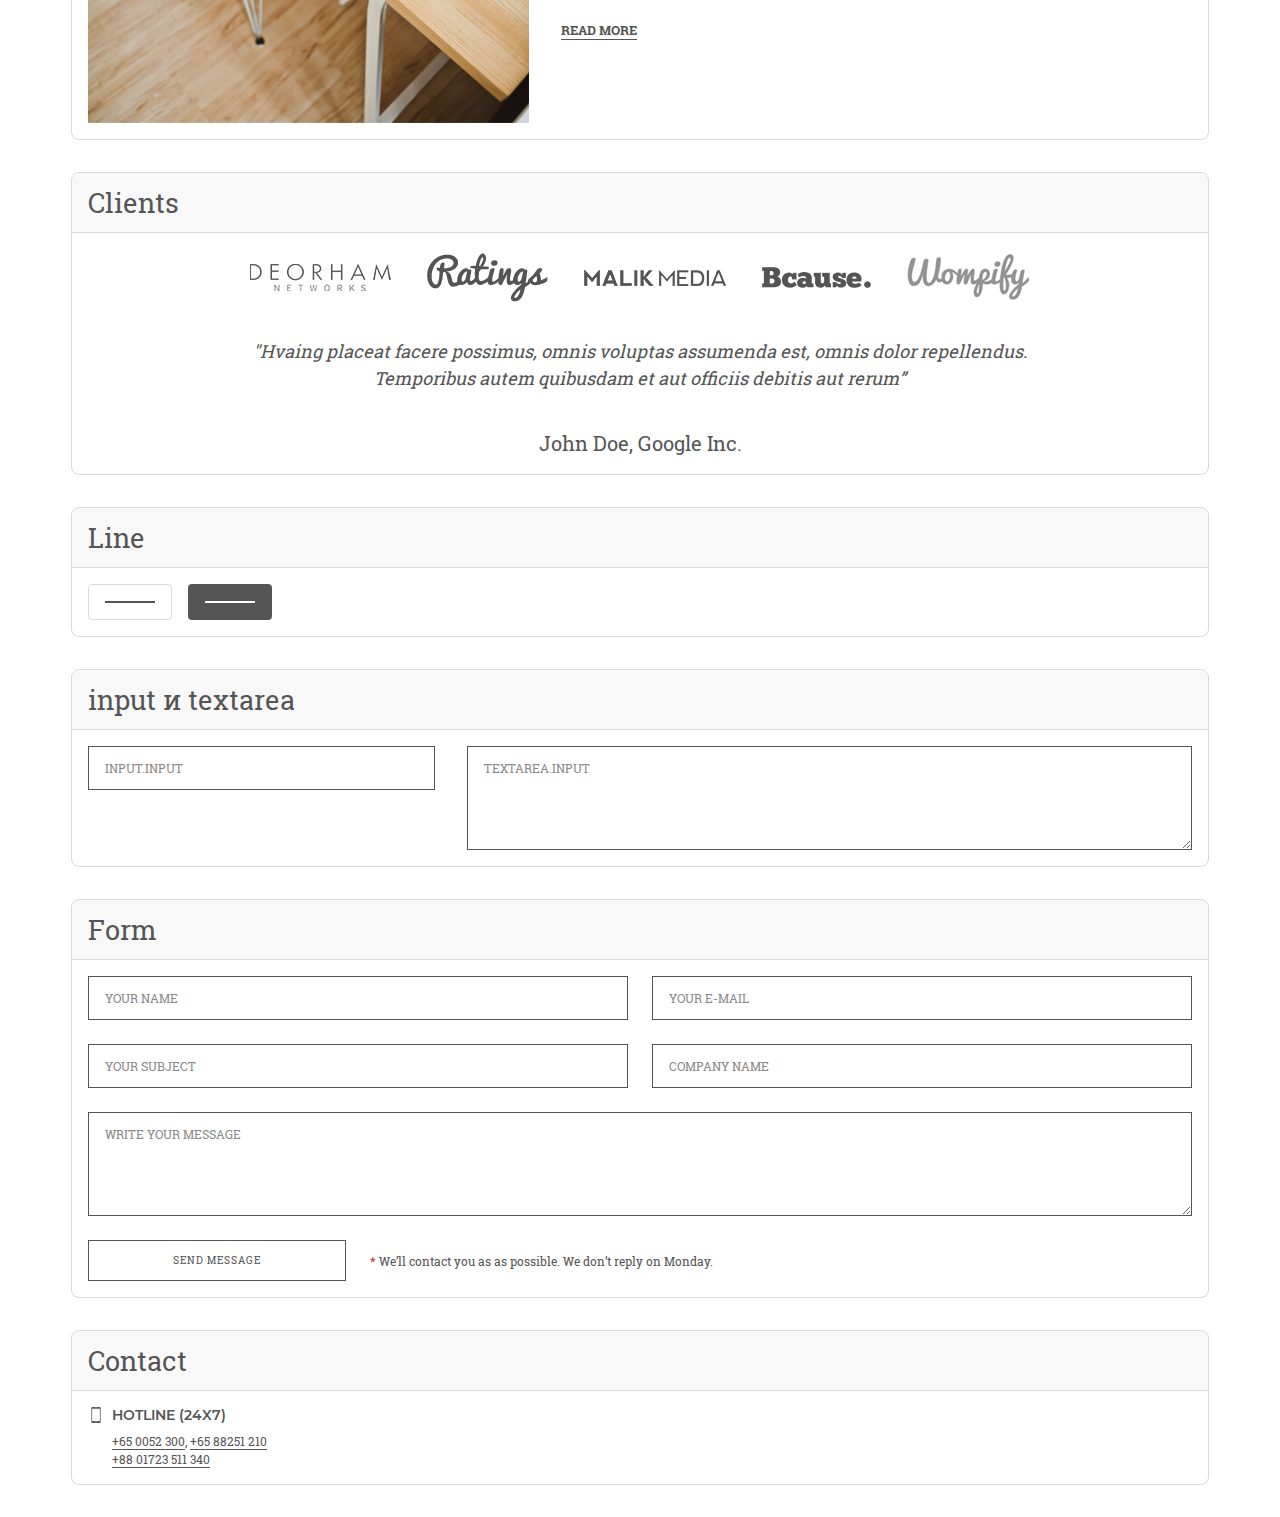
<file: uikit.html>
<!DOCTYPE html>
<html lang="ru">

<head>
    <meta charset="UTF-8" />
    <meta name="viewport" content="width=device-width, initial-scale=1.0" />
    <meta http-equiv="X-UA-Compatible" content="ie=edge" />
    <title>Uikit</title>
    <link rel="stylesheet" href="./css/libs.min.css" />
    <link rel="stylesheet" href="./css/style.css" />
    <script src="./js/script.js"></script>

</head>

<body class="root">
    <main class="root__content">
        <div class="container">
            <!-- Текст -->
            <div class="block root__block">
                <div class="block__name">Текст</div>

                <div class="block__body">
                    <div class="block__item">
                        <div class="text">
                            <p>
                                Lorem ipsum dolor sit amet, <a href="#">consectetur adipisicing elit</a>.
                                Accusantium alias eius ex laboriosam magni pariatur reprehenderit suscipit veniam
                                vitae voluptatibus? A consequuntur iusto labore laborum minima optio sapiente sit
                                voluptates.
                            </p>

                            <p>
                                Lorem ipsum dolor sit amet, consectetur adipisicing elit. A adipisci at atque
                                dolorem doloribus et eveniet fugit in inventore, molestias nam nesciunt numquam
                                provident repellendus rerum sapiente similique tempora totam.
                            </p>

                            <ul>
                                <li>
                                    Lorem ipsum dolor sit amet, consectetur adipisicing elit. Accusamus cum
                                    distinctio error iure iusto minus officia quia recusandae.
                                    <a href="#">Beatae corporis ea harum itaque</a>
                                    molestiae molestias.
                                </li>
                                <li>
                                    Lorem ipsum dolor sit amet, consectetur adipisicing elit. Cupiditate, fuga
                                    placeat! Adipisci autem distinctio eligendi repellendus saepe. A autem
                                    consequatur delectus hic minus obcaecati?
                                    <ul>
                                        <li>
                                            Lorem ipsum dolor sit amet, consectetur adipisicing elit. Accusamus cum
                                            distinctio error iure iusto minus officia quia recusandae.
                                            <a href="#">Beatae corporis ea harum itaque</a>
                                            molestiae molestias.
                                        </li>
                                        <li>
                                            Lorem ipsum dolor sit amet, consectetur adipisicing elit. Cupiditate,
                                            fuga placeat! Adipisci autem distinctio eligendi repellendus saepe. A
                                            autem consequatur delectus hic minus obcaecati?
                                        </li>
                                    </ul>
                                </li>
                            </ul>

                            <ol>
                                <li>
                                    Lorem ipsum dolor sit amet, consectetur adipisicing elit. Accusamus cum
                                    distinctio error iure iusto minus officia quia recusandae.
                                    <a href="#">Beatae corporis ea harum itaque</a>
                                    molestiae molestias.
                                </li>
                                <li>
                                    Lorem ipsum dolor sit amet, consectetur adipisicing elit. Cupiditate, fuga
                                    placeat! Adipisci autem distinctio eligendi repellendus saepe. A autem
                                    consequatur delectus hic minus obcaecati?
                                    <ol>
                                        <li>
                                            Lorem ipsum dolor sit amet, consectetur adipisicing elit. Accusamus cum
                                            distinctio error iure iusto minus officia quia recusandae.
                                            <a href="#">Beatae corporis ea harum itaque</a>
                                            molestiae molestias.
                                        </li>
                                        <li>
                                            Lorem ipsum dolor sit amet, consectetur adipisicing elit. Accusamus cum
                                            distinctio error iure iusto minus officia quia recusandae.
                                            <a href="#">Beatae corporis ea harum itaque</a>
                                            molestiae molestias.
                                        </li>
                                        <li>
                                            Lorem ipsum dolor sit amet, consectetur adipisicing elit. Cupiditate,
                                            fuga placeat! Adipisci autem distinctio eligendi repellendus saepe. A
                                            autem consequatur delectus hic minus obcaecati?
                                            <ol>
                                                <li>
                                                    Lorem ipsum dolor sit amet, consectetur adipisicing elit.
                                                    Accusamus cum distinctio error iure iusto minus officia quia
                                                    recusandae.
                                                    <a href="#">Beatae corporis ea harum itaque</a>
                                                    molestiae molestias.
                                                </li>
                                                <li>
                                                    Lorem ipsum dolor sit amet, consectetur adipisicing elit.
                                                    Cupiditate, fuga placeat! Adipisci autem distinctio eligendi
                                                    repellendus saepe. A autem consequatur delectus hic minus
                                                    obcaecati?
                                                </li>
                                            </ol>
                                        </li>
                                    </ol>
                                </li>
                            </ol>
                        </div>
                    </div>
                </div>
            </div>
            <!-- Иконки (Спрайт) -->
            <div class="block root__block">
                <div class="block__name">Иконки (спрайт)</div>

                <div class="block__body">
                    <div class="block__item block__item_wide">
                        <div class="row">
                            <div class="col-1">
                                <div class="icon @classes">
                                    <div class="icon__wrap">
                                        <svg class="icon__img">
                                            <use xlink:href="./images/sprite.svg#fb"></use>
                                        </svg>
                                    </div>
                                </div>
                            </div>
                            <div class="col-1">
                                <div class="icon @classes">
                                    <div class="icon__wrap">
                                        <svg class="icon__img">
                                            <use xlink:href="./images/sprite.svg#tw"></use>
                                        </svg>
                                    </div>
                                </div>
                            </div>
                            <div class="col-1">
                                <div class="icon @classes">
                                    <div class="icon__wrap">
                                        <svg class="icon__img">
                                            <use xlink:href="./images/sprite.svg#gp"></use>
                                        </svg>
                                    </div>
                                </div>
                            </div>
                            <div class="col-1">
                                <div class="icon @classes">
                                    <div class="icon__wrap">
                                        <svg class="icon__img">
                                            <use xlink:href="./images/sprite.svg#linkedin"></use>
                                        </svg>
                                    </div>
                                </div>
                            </div>
                            <div class="col-1">
                                <div class="icon @classes">
                                    <div class="icon__wrap">
                                        <svg class="icon__img">
                                            <use xlink:href="./images/sprite.svg#arrow"></use>
                                        </svg>
                                    </div>
                                </div>
                            </div>
                            <div class="col-1">
                                <div class="icon @classes">
                                    <div class="icon__wrap">
                                        <svg class="icon__img">
                                            <use xlink:href="./images/sprite.svg#code"></use>
                                        </svg>
                                    </div>
                                </div>
                            </div>
                            <div class="col-1">
                                <div class="icon @classes">
                                    <div class="icon__wrap">
                                        <svg class="icon__img">
                                            <use xlink:href="./images/sprite.svg#mail"></use>
                                        </svg>
                                    </div>
                                </div>
                            </div>
                            <div class="col-1">
                                <div class="icon @classes">
                                    <div class="icon__wrap">
                                        <svg class="icon__img">
                                            <use xlink:href="./images/sprite.svg#a"></use>
                                        </svg>
                                    </div>
                                </div>
                            </div>
                            <div class="col-1">
                                <div class="icon @classes">
                                    <div class="icon__wrap">
                                        <svg class="icon__img">
                                            <use xlink:href="./images/sprite.svg#point"></use>
                                        </svg>
                                    </div>
                                </div>
                            </div>
                            <div class="col-1">
                                <div class="icon @classes">
                                    <div class="icon__wrap">
                                        <svg class="icon__img">
                                            <use xlink:href="./images/sprite.svg#smartphone"></use>
                                        </svg>
                                    </div>
                                </div>
                            </div>
                            <div class="col-1">
                                <div class="icon @classes">
                                    <div class="icon__wrap">
                                        <svg class="icon__img">
                                            <use xlink:href="./images/sprite.svg#lifebuoy"></use>
                                        </svg>
                                    </div>
                                </div>
                            </div>
                        </div>
                    </div>
                </div>
            </div>
            <!-- Логотип -->
            <div class="block root__block">
                <div class="block__name">Логотип</div>

                <div class="block__body">
                    <div class="block__item block__item_dark">
                        <a href="/" class="logo">.logo</a>
                    </div>
                </div>
            </div>
            <!-- Кнопка -->
            <div class="block root__block">
                <div class="block__name">Кнопка</div>

                <div class="block__body">
                    <div class="block__item block__item_dark">
                        <div class="button">.button</div>
                    </div>

                    <div class="block__item block__item_dark">
                        <a class="button" href="#">a.button</a>
                    </div>

                    <div class="block__item block__item_dark">
                        <input class="button" type="button" value="input.button[type='button']" />
                    </div>

                    <div class="block__item block__item_dark">
                        <button class="button">button.button</button>
                    </div>

                    <div class="block__item block__item_dark">
                        <div class="button">
                            <span>.button</span>
                            <div class="icon button__icon">
                                <div class="icon__wrap">
                                    <svg class="icon__img">
                                        <use xlink:href="./images/sprite.svg#arrow"></use>
                                    </svg>
                                </div>
                            </div>

                        </div>
                    </div>

                    <div class="block__item block__item_dark">
                        <div class="button button_type_light">
                            <span>.button.button_type_light</span>
                            <div class="icon button__icon">
                                <div class="icon__wrap">
                                    <svg class="icon__img">
                                        <use xlink:href="./images/sprite.svg#arrow"></use>
                                    </svg>
                                </div>
                            </div>

                        </div>
                    </div>

                    <div class="block__item">
                        <div class="button button_type_form">
                            <span>.button.button_type_form</span>
                            <div class="icon button__icon">
                                <div class="icon__wrap">
                                    <svg class="icon__img">
                                        <use xlink:href="./images/sprite.svg#arrow"></use>
                                    </svg>
                                </div>
                            </div>

                        </div>
                    </div>

                    <div class="block__item block__item_dark block__item_wide">
                        <div class="button button_full-width">.button.button_full-width</div>
                    </div>
                </div>
            </div>
            <!-- Ссылка -->
            <div class="block root__block">
                <div class="block__name">Ссылка</div>

                <div class="block__body">
                    <div class="block__item">
                        <a href="#" class="link">a.link</a>
                    </div>
                </div>
            </div>
            <!-- Заголовки -->
            <div class="block root__block">
                <div class="block__name">Заголовки</div>

                <div class="block__body">
                    <div class="block__item block__item_wide">
                        <div class="title">.title</div>
                    </div>

                    <div class="block__item block__item_wide">
                        <div class="title title_size_lg">.title.title_size_lg</div>
                    </div>

                    <div class="block__item block__item_wide">
                        <div class="title title_size_sm">.title.title_size_sm</div>
                    </div>
                </div>
            </div>
            <!-- Подзаголоки -->
            <div class="block root__block">
                <div class="block__name">Подзаголовки</div>

                <div class="block__body">
                    <div class="block__item block__item_wide">
                        <div class="subtitle">.subtitle</div>
                    </div>

                    <div class="block__item block__item_wide">
                        <div class="subtitle subtitle_size_xs">.subtitle.subtitle_size_xs</div>
                    </div>

                    <div class="block__item block__item_wide">
                        <div class="subtitle subtitle_size_sm">.subtitle.subtitle_size_sm</div>
                    </div>

                    <div class="block__item block__item_wide">
                        <div class="subtitle subtitle_size_lg">.subtitle.subtitle_size_lg</div>
                    </div>

                    <div class="block__item block__item_wide">
                        <div class="subtitle subtitle_size_xl">.subtitle.subtitle_size_xl</div>
                    </div>
                </div>
            </div>
            <!-- Меню -->
            <div class="block root__block">
                <div class="block__name">Меню</div>

                <div class="block__body">
                    <div class="block__item block__item_dark block__item_wide">
                        <ul class="nav">
                            <li><a href="#home" class="nav__link">Home</a></li>
                            <li><a href="#services" class="nav__link">Services</a></li>
                            <li><a href="#about" class="nav__link">About</a></li>
                            <li><a href="#works" class="nav__link">Works</a></li>
                            <li><a href="#blog" class="nav__link">Blog</a></li>
                            <li><a href="#clients" class="nav__link">Clients</a></li>
                            <li><a href="#contact" class="nav__link">Contact</a></li>
                        </ul>

                    </div>
                </div>
            </div>
            <!-- Меню "Бургер"-->
            <div class="block root__block">
                <div class="block__name">Меню "бургер"</div>

                <div class="block__body">
                    <div class="block__item block__item_dark"><button class="nav-burger">
                            <div class="nav-burger__wrap">
                                <div class="nav-burger__icon"></div>
                            </div>
                        </button>
                    </div>
                </div>
            </div>
            <!-- Социальные иконки -->
            <div class="block root__block">
                <div class="block__name">Социальные иконки</div>

                <div class="block__body">
                    <div class="block__item block__item_dark">
                        <div class="social @classes">
                            <div class="social__wrap">
                                <a href="#" class="social__link social__link_color_fb">
                                    <div class="icon @classes">
                                        <div class="icon__wrap">
                                            <svg class="icon__img">
                                                <use xlink:href="./images/sprite.svg#fb"></use>
                                            </svg>
                                        </div>
                                    </div>
                                </a>
                                <a href="#" class="social__link social__link_color_tw">
                                    <div class="icon @classes">
                                        <div class="icon__wrap">
                                            <svg class="icon__img">
                                                <use xlink:href="./images/sprite.svg#tw"></use>
                                            </svg>
                                        </div>
                                    </div>
                                </a>
                                <a href="#" class="social__link social__link_color_gp">
                                    <div class="icon @classes">
                                        <div class="icon__wrap">
                                            <svg class="icon__img">
                                                <use xlink:href="./images/sprite.svg#gp"></use>
                                            </svg>
                                        </div>
                                    </div>
                                </a>
                                <a href="#" class="social__link social__link_color_linkedin">
                                    <div class="icon @classes">
                                        <div class="icon__wrap">
                                            <svg class="icon__img">
                                                <use xlink:href="./images/sprite.svg#linkedin"></use>
                                            </svg>
                                        </div>
                                    </div>
                                </a>
                            </div>
                        </div>
                    </div>

                    <div class="block__item block__item_dark">
                        <div class="social social_alternative">
                            <div class="social__wrap">
                                <a href="#" class="social__link social__link_color_fb">
                                    <div class="icon @classes">
                                        <div class="icon__wrap">
                                            <svg class="icon__img">
                                                <use xlink:href="./images/sprite.svg#fb"></use>
                                            </svg>
                                        </div>
                                    </div>
                                </a>
                                <a href="#" class="social__link social__link_color_tw">
                                    <div class="icon @classes">
                                        <div class="icon__wrap">
                                            <svg class="icon__img">
                                                <use xlink:href="./images/sprite.svg#tw"></use>
                                            </svg>
                                        </div>
                                    </div>
                                </a>
                                <a href="#" class="social__link social__link_color_gp">
                                    <div class="icon @classes">
                                        <div class="icon__wrap">
                                            <svg class="icon__img">
                                                <use xlink:href="./images/sprite.svg#gp"></use>
                                            </svg>
                                        </div>
                                    </div>
                                </a>
                                <a href="#" class="social__link social__link_color_linkedin">
                                    <div class="icon @classes">
                                        <div class="icon__wrap">
                                            <svg class="icon__img">
                                                <use xlink:href="./images/sprite.svg#linkedin"></use>
                                            </svg>
                                        </div>
                                    </div>
                                </a>
                            </div>
                        </div>

                    </div>
                </div>
            </div>
            <!-- Блок services -->
            <div class="block root__block">
                <div class="block__name">Service</div>

                <div class="block__body">
                    <div class="block__item block__item_wide">
                        <div class="row">
                            <div class="col-4">
                                <!-- prettier-ignore -->
                                <div class="service">
                                    <div class="service__icon">
                                        <div class="icon @classes">
                                            <div class="icon__wrap">
                                                <svg class="icon__img">
                                                    <use xlink:href="./images/sprite.svg#a"></use>
                                                </svg>
                                            </div>
                                        </div>
                                    </div>
                                    <div class="title title_size_sm service__title">Clean typography</div>
                                    <div class="service__text">Lorem ipsum dolor sit amet, consectetur adipisicing elit. Minima maxime quam architecto quo inventore harum ex magni, dicta impedit. Lorem ipsum.</div>
                                </div>

                            </div>
                        </div>
                    </div>
                </div>
            </div>
            <!-- Блок About -->
            <div class="block root__block">
                <div class="block__name">About</div>

                <div class="block__body">
                    <div class="block__item block__item_wide">
                        <div class="row">
                            <div class="col-3">
                                <!-- prettier-ignore -->
                                <div class="about">
                                    <div class="about__wrap">
                                        <div class="about__img" style="background-image: url('./images/about/about-1.jpg')" role="img" aria-label="about-1"></div>
                                        <div class="about__social">
                                            <div class="social @classes">
                                                <div class="social__wrap">
                                                    <a href="#" class="social__link social__link_color_fb">
                                                        <div class="icon @classes">
                                                            <div class="icon__wrap">
                                                                <svg class="icon__img">
                                                                    <use xlink:href="./images/sprite.svg#fb"></use>
                                                                </svg>
                                                            </div>
                                                        </div>
                                                    </a>
                                                    <a href="#" class="social__link social__link_color_tw">
                                                        <div class="icon @classes">
                                                            <div class="icon__wrap">
                                                                <svg class="icon__img">
                                                                    <use xlink:href="./images/sprite.svg#tw"></use>
                                                                </svg>
                                                            </div>
                                                        </div>
                                                    </a>
                                                    <a href="#" class="social__link social__link_color_gp">
                                                        <div class="icon @classes">
                                                            <div class="icon__wrap">
                                                                <svg class="icon__img">
                                                                    <use xlink:href="./images/sprite.svg#gp"></use>
                                                                </svg>
                                                            </div>
                                                        </div>
                                                    </a>
                                                    <a href="#" class="social__link social__link_color_linkedin">
                                                        <div class="icon @classes">
                                                            <div class="icon__wrap">
                                                                <svg class="icon__img">
                                                                    <use xlink:href="./images/sprite.svg#linkedin"></use>
                                                                </svg>
                                                            </div>
                                                        </div>
                                                    </a>
                                                </div>
                                            </div>
                                        </div>
                                    </div>
                                    <div class="title title_size_sm about__title">Md. Khalil Uddin</div>
                                    <div class="subtitle subtitle_size_xs about__subtitle">Head of Ideas</div>
                                </div>

                            </div>
                        </div>
                    </div>
                </div>
            </div>
            <!-- Блок Work -->
            <div class="block root__block">
                <div class="block__name">Work</div>

                <div class="block__body">
                    <div class="block__item block__item_wide">
                        <div class="row">
                            <div class="col-4">
                                <!-- prettier-ignore -->
                                <div class="work">
                                    <div class="work__wrap">
                                        <img class="work__img" src="./images/work/work-1.jpg" alt="work-1" />

                                        <div class="work__inner">
                                            <div class="subtitle subtitle_size_lg">Hair Dresser</div>

                                            <div class="subtitle subtitle_size_xs work__subtitle">Branding</div>

                                            <a href="#" class="button button_type_light work__button">
                                                <span>view</span>
                                                <div class="icon button__icon">
                                                    <div class="icon__wrap">
                                                        <svg class="icon__img">
                                                            <use xlink:href="./images/sprite.svg#arrow"></use>
                                                        </svg>
                                                    </div>
                                                </div>

                                            </a>
                                        </div>
                                    </div>
                                </div>

                            </div>
                        </div>
                    </div>
                </div>
            </div>
            <!-- Блок Blog -->
            <div class="block root__block">
                <div class="block__name">Blog</div>

                <div class="block__body">
                    <div class="block__item block__item_wide">
                        <!-- prettier-ignore -->
                        <div class="blog">
                            <div class="row">
                                <div class="col-md-5">
                                    <div class="blog__img" style="background-image: url('./images/blog/blog-1.jpg')" role="img" aria-label="blog-1"></div>
                                </div>

                                <div class="col-md-7">
                                    <div class="blog__info">
                                        <div class="blog__date">
                                            <div class="blog__date-day">18</div>
                                            <div class="blog__date-month">OCT</div>
                                        </div>

                                        <div class="blog__inner">
                                            <a href="#" class="title title_size_sm link">Startup ideas needs to be funded</a>
                                            <div class="subtitle subtitle_size_sm blog__subtitle">
                                                By <a href="#">Khalil Uddin</a> in <a href="#">Development</a>
                                            </div>
                                        </div>
                                    </div>

                                    <div class="blog__text">
                                        <div class="text">Lorem ipsum dolor sit amet, consetetur sadipscing elitr, sed diam nonumy eirmod teduntlabore et dolore magna aliquyam erat, sed diam voluptua. At vero eos et accusam et justo duo dolores et erebum. Stet clita kasd gubergren, no sea takimata sanctus est Lorem ipsum dolor sit am Lorem ipsum dolor sit amet, consetetur sadipscing elitr, sed diam nonumy eirmod tempor invidulabore et dolore aliquyam erat, sed diam</div>
                                    </div>

                                    <div class="blog__link">
                                        <a href="#">read more</a>
                                    </div>
                                </div>
                            </div>
                        </div>

                    </div>
                </div>
            </div>
            <!-- Блок Clients -->
            <div class="block root__block">
                <div class="block__name">Clients</div>

                <div class="block__body">
                    <div class="block__item block__item_wide">
                        <div class="clients">
                            <div class="clients__img-wrap">
                                <img class="clients__img" alt="Deorham networks'" src="./images/clients/client-1.png" />
                                <img class="clients__img" alt="Ratings" src="./images/clients/client-2.png" />
                                <img class="clients__img" alt="Malic Media" src="./images/clients/client-3.png" />
                                <img class="clients__img" alt="Because." src="./images/clients/client-4.png" />
                                <img class="clients__img" alt="Womgily" src="./images/clients/client-5.png" />
                            </div>

                            <div class="clients__quote">
                                <div class="clients__quote-text">
                                    "Hvaing placeat facere possimus, omnis voluptas assumenda est, omnis dolor repellendus. Temporibus autem
                                    quibusdam et aut officiis debitis aut rerum”
                                </div>
                                <div class="clients__quote-author">John Doe, Google Inc.</div>
                            </div>
                        </div>
                    </div>
                </div>
            </div>
            <!-- Блок Line -->
            <div class="block root__block">
                <div class="block__name">Line</div>

                <div class="block__body">
                    <div class="block__item">
                        <div class="line"></div>
                    </div>

                    <div class="block__item block__item_dark">
                        <div class="line line_white"></div>
                    </div>
                </div>
            </div>
            <!-- Блок input + textarea -->
            <div class="block root__block">
                <div class="block__name">input и textarea</div>

                <div class="block__body">
                    <div class="block__item block__item_wide">
                        <div class="row">
                            <div class="col-4">
                                <input title="input.input" placeholder="input.input" type="text" class="input" />
                            </div>
                            <div class="col-8">
                                <textarea title="textarea.input" placeholder="textarea.input" class="input"></textarea>
                            </div>
                        </div>
                    </div>
                </div>
            </div>
            <!-- Блок Form -->
            <div class="block root__block">
                <div class="block__name">Form</div>

                <div class="block__body">
                    <div class="block__item block__item_wide">
                        <form method="post" action="#" class="form">
                            <div class="row row-gap-sm">
                                <div class="col-md-6">
                                    <input required name="name" title="name" placeholder="your name" type="text" class="input" />
                                </div>
                                <div class="col-md-6">
                                    <input required name="email" title="email" placeholder="your e-mail" type="email" class="input" />
                                </div>
                                <div class="col-md-6">
                                    <input required name="subject" title="subject" placeholder="your subject" type="text" class="input" />
                                </div>
                                <div class="col-md-6">
                                    <input required name="company" title="subject" placeholder="company name" type="text" class="input" />
                                </div>
                                <div class="col-12">
                                    <textarea required name="text" title="text" placeholder="write your message" class="input"></textarea>
                                </div>
                            </div>
                            <div class="row row-gap-sm form__footer">
                                <div class="col-sm-4 col-md-5 col-lg-4 col-xl-3">
                                    <input type="submit" class="button button_type_form button_full-width" value="send message" />
                                </div>
                                <div class="col-sm-8 col-md-7 col-lg-8 col-xl-9">
                                    <div class="form__remark">
                                        <span class="form__remark-star">*</span> We’ll contact you as as possible. We don’t reply on Monday.
                                    </div>
                                </div>
                            </div>
                        </form>
                    </div>
                </div>
            </div>
            <!-- Блок Contact -->
            <div class="block root__block">
                <div class="block__name">Contact</div>
                <!-- prettier-ignore -->
                <div class="block__body">
                    <div class="block__item block__item_wide">
                        <div class="contact">
                            <div class="icon contact__icon">
                                <div class="icon__wrap">
                                    <svg class="icon__img">
                                        <use xlink:href="./images/sprite.svg#smartphone"></use>
                                    </svg>
                                </div>
                            </div>

                            <div class="contact__info">
                                <div class="title title_size_sm contact__title">Hotline (24x7)</div>
                                <div class="subtitle subtitle_size_xs"><a href="tel:+650052300">+65 0052 300</a>, <a href="tel:+6588251210">+65 88251 210</a><br /><a href="tel:+8801723511340">+88 01723 511 340</a></div>
                            </div>
                        </div>

                    </div>
                </div>
            </div>
        </div>
    </main>
</body>

</html>
</file>
<file: css/style.css>
@charset "UTF-8";

/* Global */
@font-face {
    font-family: 'Roboto Slab';
    src: url("../fonts/RobotoSlab/RobotoSlab-Regular.woff2") format("woff2"), url("../fonts/RobotoSlab/RobotoSlab-Regular.woff") format("woff");
    font-weight: normal;
    font-style: normal;
}

@font-face {
    font-family: 'Roboto Slab';
    src: url("../fonts/RobotoSlab/RobotoSlab-Bold.woff2") format("woff2"), url("../fonts/RobotoSlab/RobotoSlab-Bold.woff") format("woff");
    font-weight: bold;
    font-style: normal;
}

@font-face {
    font-family: 'Montserrat';
    src: url("../fonts/Montserrat/montserrat-v18-latin_cyrillic-regular.woff2") format("woff2"), url("../fonts/Montserrat/montserrat-v18-latin_cyrillic-regular.woff") format("woff");
    font-weight: normal;
    font-style: normal;
}

@font-face {
    font-family: 'Montserrat';
    src: url("../fonts/Montserrat/montserrat-v18-latin_cyrillic-italic.woff2") format("woff2"), url("../fonts/Montserrat/montserrat-v18-latin_cyrillic-italic.woff") format("woff");
    font-weight: normal;
    font-style: italic;
}

@font-face {
    font-family: 'Montserrat';
    src: url("../fonts/Montserrat/montserrat-v18-latin_cyrillic-500.woff2") format("woff2"), url("../fonts/Montserrat/montserrat-v18-latin_cyrillic-500.woff") format("woff");
    font-weight: 500;
    font-style: normal;
}

@font-face {
    font-family: 'Montserrat';
    src: url("../fonts/Montserrat/montserrat-v18-latin_cyrillic-500italic.woff2") format("woff2"), url("../fonts/Montserrat/montserrat-v18-latin_cyrillic-500italic.woff") format("woff");
    font-weight: 500;
    font-style: italic;
}

@font-face {
    font-family: 'Montserrat';
    src: url("../fonts/Montserrat/montserrat-v18-latin_cyrillic-600.woff2") format("woff2"), url("../fonts/Montserrat/montserrat-v18-latin_cyrillic-600.woff") format("woff");
    font-weight: 600;
    font-style: normal;
}

@font-face {
    font-family: 'Montserrat';
    src: url("../fonts/Montserrat/montserrat-v18-latin_cyrillic-600italic.woff2") format("woff2"), url("../fonts/Montserrat/montserrat-v18-latin_cyrillic-600italic.woff") format("woff");
    font-weight: 600;
    font-style: italic;
}

/* Шрифты */
.input::-webkit-input-placeholder {
    -webkit-transition: 0.3s ease;
    transition: 0.3s ease;
}

.input::-moz-placeholder {
    -moz-transition: 0.3s ease;
    transition: 0.3s ease;
}

.input:-ms-input-placeholder {
    -ms-transition: 0.3s ease;
    transition: 0.3s ease;
}

.input::-ms-input-placeholder {
    -ms-transition: 0.3s ease;
    transition: 0.3s ease;
}

a:not([class]),
a[class=''],
.link,
.input,
.input::placeholder,
.logo,
.nav__link,
.nav-burger__icon,
.nav-burger__icon::before,
.nav-burger__icon::after,
.nav-burger,
.nav-burger__wrap,
.service__icon,
.work__inner,
.about__wrap::before,
.about__social,
.button,
.social__link {
    -webkit-transition: 0.3s ease;
    -o-transition: 0.3s ease;
    transition: 0.3s ease;
}

/* Переменные */
html {
    -webkit-box-sizing: border-box;
    box-sizing: border-box;
    font-size: 7px;
}

*,
*::before,
*::after {
    -webkit-box-sizing: inherit;
    box-sizing: inherit;
}

body {
    font-family: "Roboto Slab", serif;
    font-size: 14px;
    line-height: 1.5;
    color: #555;
}

::-moz-selection {
    color: #fff;
    background-color: #c0301c;
}

::selection {
    color: #fff;
    background-color: #c0301c;
}

a:not([class]),
a[class=''],
.link {
    text-decoration: none;
    color: #555;
    border-bottom: 1px solid currentColor;
}

a:not([class]):hover,
a:not([class]):focus,
a[class='']:hover,
.link:hover,
a[class='']:focus,
.link:focus {
    color: #c0301c;
}

a:not([class]):active,
a[class='']:active,
.link:active {
    color: #932516;
}

/* Общие */
.container {
    margin: 0 auto;
}

.container,
.container-fluid {
    width: 100%;
    padding: 0 16px;
    position: relative;
}

.row {
    margin: -32px -16px 0;
    display: -webkit-box;
    display: -ms-flexbox;
    display: flex;
    -ms-flex-wrap: wrap;
    flex-wrap: wrap;
}

.row+.row {
    margin-top: 0;
}

[class|='col'] {
    width: 100%;
    margin-top: 32px;
    padding: 0 16px;
}

.col {
    -webkit-box-flex: 1;
    -ms-flex: 1 0;
    flex: 1 0;
}

.col-auto {
    width: auto;
}

.col-1 {
    width: 8.33333%;
    -webkit-box-flex: 0;
    -ms-flex: 0 0 8.33333%;
    flex: 0 0 8.33333%;
}

.col-2 {
    width: 16.66667%;
    -webkit-box-flex: 0;
    -ms-flex: 0 0 16.66667%;
    flex: 0 0 16.66667%;
}

.col-3 {
    width: 25%;
    -webkit-box-flex: 0;
    -ms-flex: 0 0 25%;
    flex: 0 0 25%;
}

.col-4 {
    width: 33.33333%;
    -webkit-box-flex: 0;
    -ms-flex: 0 0 33.33333%;
    flex: 0 0 33.33333%;
}

.col-5 {
    width: 41.66667%;
    -webkit-box-flex: 0;
    -ms-flex: 0 0 41.66667%;
    flex: 0 0 41.66667%;
}

.col-6 {
    width: 50%;
    -webkit-box-flex: 0;
    -ms-flex: 0 0 50%;
    flex: 0 0 50%;
}

.col-7 {
    width: 58.33333%;
    -webkit-box-flex: 0;
    -ms-flex: 0 0 58.33333%;
    flex: 0 0 58.33333%;
}

.col-8 {
    width: 66.66667%;
    -webkit-box-flex: 0;
    -ms-flex: 0 0 66.66667%;
    flex: 0 0 66.66667%;
}

.col-9 {
    width: 75%;
    -webkit-box-flex: 0;
    -ms-flex: 0 0 75%;
    flex: 0 0 75%;
}

.col-10 {
    width: 83.33333%;
    -webkit-box-flex: 0;
    -ms-flex: 0 0 83.33333%;
    flex: 0 0 83.33333%;
}

.col-11 {
    width: 91.66667%;
    -webkit-box-flex: 0;
    -ms-flex: 0 0 91.66667%;
    flex: 0 0 91.66667%;
}

.col-12 {
    width: 100%;
    -webkit-box-flex: 0;
    -ms-flex: 0 0 100%;
    flex: 0 0 100%;
}

.row-gap-sm {
    margin: -24px -12px 0;
}

.row-gap-sm>[class|='col'] {
    margin-top: 24px;
    padding: 0 12px;
}

/* Сетка */
/* Blocks */
.text p,
.text ol,
.text ul {
    margin: 16px 0;
}

.text p:first-child,
.text ol:first-child,
.text ul:first-child {
    margin-top: 0;
}

.text p:last-child,
.text ol:last-child,
.text ul:last-child {
    margin-bottom: 0;
}

.text li {
    margin: 8px 0;
}

.text li:first-child {
    margin-top: 0;
}

.text li:last-child {
    margin-bottom: 0;
}

.text ol,
.text ul {
    padding-left: 0;
    list-style-type: none;
}

.text ol li,
.text ul li {
    padding-left: 40px;
    position: relative;
}

.text ol ol:first-child,
.text ol ul:first-child,
.text ul ol:first-child,
.text ul ul:first-child {
    margin-top: 16px;
}

.text ul li::before {
    position: absolute;
    content: '';
    left: 17px;
    top: 8px;
    width: 6px;
    height: 6px;
    border-radius: 50%;
    background-color: #c0301c;
}

.text ol {
    counter-reset: num;
}

.text ol li::before {
    position: absolute;
    left: 0;
    width: 40px;
    padding-right: 8px;
    counter-increment: num;
    content: counters(num, ".") ".";
    font-weight: bold;
    display: -webkit-box;
    display: -ms-flexbox;
    display: flex;
    -webkit-box-pack: end;
    -ms-flex-pack: end;
    justify-content: flex-end;
}

.line {
    width: 50px;
    height: 2px;
    background-color: #555;
}

.line_white {
    background-color: #fff;
}

.input {
    display: block;
    line-height: 1.5;
    -webkit-transition-property: border-color;
    -o-transition-property: border-color;
    transition-property: border-color;
    color: #555;
    font-size: 12px;
    width: 100%;
    outline: none;
    border: 1px solid #555;
    padding: 12px 16px;
}

.input::-webkit-input-placeholder {
    text-transform: uppercase;
    color: #888888;
}

.input::-moz-placeholder {
    text-transform: uppercase;
    color: #888888;
}

.input:-ms-input-placeholder {
    text-transform: uppercase;
    color: #888888;
}

.input::-ms-input-placeholder {
    text-transform: uppercase;
    color: #888888;
}

.input::placeholder {
    text-transform: uppercase;
    color: #888888;
}

.input:focus::-webkit-input-placeholder {
    opacity: 0;
}

.input:focus::-moz-placeholder {
    opacity: 0;
}

.input:focus:-ms-input-placeholder {
    opacity: 0;
}

.input:focus::-ms-input-placeholder {
    opacity: 0;
}

.input:focus::placeholder {
    opacity: 0;
}

.input:hover,
.input:active {
    border-color: #c0301c;
}

.input:focus {
    border-color: #932516;
}

textarea.input {
    resize: vertical;
    min-height: 104px;
}

.form__footer {
    -webkit-box-align: center;
    -ms-flex-align: center;
    align-items: center;
}

.form__remark {
    font-size: 12px;
    color: #555;
}

.form__remark-star {
    color: #c0301c;
}

.logo {
    display: inline-block;
    padding: 8px 16px;
    font-weight: bold;
    font-size: 20px;
    color: #fff;
    letter-spacing: 1px;
    text-decoration: none;
    -webkit-user-select: none;
    -moz-user-select: none;
    -ms-user-select: none;
    user-select: none;
}

.logo:hover,
.logo:focus {
    color: #d9d9d9;
}

.logo:active {
    color: #b3b3b3;
}

.title {
    margin: 0;
    font-family: "Montserrat", sans-serif;
    font-size: 20px;
    font-weight: 500;
    text-transform: uppercase;
    line-height: 1.2;
}

.title_size_lg {
    font-size: 4.8rem;
    font-weight: 400;
    letter-spacing: 2px;
}

.title_size_sm {
    font-size: 14px;
    font-weight: 600;
}

.subtitle {
    margin: 0;
    font-size: 16px;
    font-weight: normal;
}

.subtitle_size_xs {
    font-size: 12px;
}

.subtitle_size_sm {
    font-size: 13px;
}

.subtitle_size_lg {
    font-size: 20px;
}

.subtitle_size_xl {
    font-size: 3rem;
}

.nav {
    display: -webkit-inline-box;
    display: -ms-inline-flexbox;
    display: inline-flex;
    margin: 0;
    padding: 0;
    list-style-type: none;
}

.nav__link {
    display: block;
    outline: none;
    padding: 8px 16px;
    text-decoration: none;
    color: #fff;
    border-bottom: 2px solid transparent;
}

.nav__link:hover,
.nav__link:focus {
    color: #d9d9d9;
    border-bottom-color: currentColor;
}

.nav__link:active {
    color: #b3b3b3;
    border-bottom-color: currentColor;
}

.nav-burger__icon,
.nav-burger__icon::before,
.nav-burger__icon::after {
    position: absolute;
    background-color: #fff;
    width: 14px;
    height: 2px;
    border-radius: 1px;
}

.nav-burger {
    display: block;
    padding: 8px;
    background: transparent;
    border: none;
    cursor: pointer;
}

.nav-burger:hover .nav-burger__wrap,
.nav-burger:focus .nav-burger__wrap {
    border-color: #d9d9d9;
}

.nav-burger:hover .nav-burger__icon,
.nav-burger:focus .nav-burger__icon {
    background-color: #d9d9d9;
}

.nav-burger:hover .nav-burger__icon::before,
.nav-burger:hover .nav-burger__icon::after,
.nav-burger:focus .nav-burger__icon::before,
.nav-burger:focus .nav-burger__icon::after {
    background-color: #d9d9d9;
}

.nav-burger:active .nav-burger__wrap {
    border-color: #b3b3b3;
}

.nav-burger:active .nav-burger__icon {
    background-color: #b3b3b3;
}

.nav-burger:active .nav-burger__icon::before,
.nav-burger:active .nav-burger__icon::after {
    background-color: #b3b3b3;
}

.nav-burger__wrap {
    position: relative;
    width: 24px;
    height: 24px;
    border: 2px solid #fff;
}

.nav-burger__icon {
    top: 9px;
    left: 3px;
}

.nav-burger__icon::before,
.nav-burger__icon::after {
    content: '';
    left: 0;
}

.nav-burger__icon::before {
    top: 6px;
}

.nav-burger__icon::after {
    bottom: 6px;
}

.nav-burger_active .nav-burger__icon {
    background-color: transparent;
}

.nav-burger_active .nav-burger__icon::before {
    -webkit-transform: rotate(135deg);
    -ms-transform: rotate(135deg);
    transform: rotate(135deg);
    top: 0;
}

.nav-burger_active .nav-burger__icon::after {
    -webkit-transform: rotate(-135deg);
    -ms-transform: rotate(-135deg);
    transform: rotate(-135deg);
    bottom: 0;
}

.nav-burger_active:hover .nav-burger__icon,
.nav-burger_active:focus .nav-burger__icon,
.nav-burger_active:active .nav-burger__icon {
    background-color: transparent;
}

.icon {
    width: 100%;
}

.icon__wrap {
    position: relative;
    padding-bottom: 100%;
}

.icon__img {
    position: absolute;
    width: 100%;
    height: 100%;
    top: 0;
    left: 0;
}

.contact {
    display: -webkit-box;
    display: -ms-flexbox;
    display: flex;
}

.contact__icon {
    -webkit-box-flex: 0;
    -ms-flex: none;
    flex: none;
    width: 16px;
    margin-right: 8px;
    fill: currentColor;
}

.contact__title {
    margin-bottom: 8px;
}

.clients {
    text-align: center;
}

.clients__img-wrap {
    display: -webkit-box;
    display: -ms-flexbox;
    display: flex;
    -webkit-box-pack: center;
    -ms-flex-pack: center;
    justify-content: center;
    -webkit-box-align: center;
    -ms-flex-align: center;
    align-items: center;
    -ms-flex-wrap: wrap;
    flex-wrap: wrap;
}

.clients__img {
    padding: 4px 18px;
}

.clients__quote {
    max-width: 800px;
    margin: 0 auto;
}

.clients__quote-text {
    margin-top: 3.2rem;
    font-size: 18px;
    font-style: italic;
}

.clients__quote-author {
    margin-top: 3.6rem;
    font-size: 20px;
}

.service {
    text-align: center;
}

.service__icon {
    width: 90px;
    padding: 20px;
    border-radius: 50%;
    border: 2px solid #dfdfdf;
    fill: #c0301c;
    background-color: #fff;
    margin: 0 auto 28px;
}

.service:hover .service__icon {
    fill: #fff;
    background-color: #c0301c;
}

.service__title {
    margin-bottom: 20px;
}

.work {
    text-align: center;
    color: #fff;
}

.work:hover .work__inner {
    opacity: 1;
}

.work__wrap {
    position: relative;
    padding-top: 95%;
    overflow: hidden;
}

.work__img {
    position: absolute;
    top: 0;
    left: 0;
    -o-object-fit: cover;
    object-fit: cover;
    width: 100%;
    height: 100%;
}

.work__inner {
    display: -webkit-box;
    display: -ms-flexbox;
    display: flex;
    -webkit-box-orient: vertical;
    -webkit-box-direction: normal;
    -ms-flex-direction: column;
    flex-direction: column;
    -webkit-box-pack: center;
    -ms-flex-pack: center;
    justify-content: center;
    -webkit-box-align: center;
    -ms-flex-align: center;
    align-items: center;
    position: absolute;
    top: 0;
    left: 0;
    width: 100%;
    height: 100%;
    padding: 5%;
    opacity: 0;
    background-color: rgba(192, 48, 28, 0.7);
}

.work__subtitle {
    margin-top: 8px;
}

.work__button {
    margin-top: 20px;
}

.header {
    display: -webkit-box;
    display: -ms-flexbox;
    display: flex;
    -webkit-box-align: end;
    -ms-flex-align: end;
    align-items: flex-end;
    -webkit-box-pack: justify;
    -ms-flex-pack: justify;
    justify-content: space-between;
}

.header__nav-burger {
    margin: 0 8px;
}

.blog__img {
    padding-top: 75%;
    background: no-repeat center / cover;
}

.blog__info {
    display: -webkit-box;
    display: -ms-flexbox;
    display: flex;
    -webkit-box-align: start;
    -ms-flex-align: start;
    align-items: flex-start;
}

.blog__date {
    font-family: "Montserrat", sans-serif;
    border: 2px solid #555;
    display: -webkit-box;
    display: -ms-flexbox;
    display: flex;
    -webkit-box-orient: vertical;
    -webkit-box-direction: normal;
    -ms-flex-direction: column;
    flex-direction: column;
    -webkit-box-pack: center;
    -ms-flex-pack: center;
    justify-content: center;
    min-width: 76px;
    min-height: 76px;
    font-weight: 600;
    text-align: center;
    padding: 5px;
}

.blog__date-day {
    font-size: 24px;
}

.blog__date-month {
    font-size: 14px;
}

.blog__inner {
    -webkit-box-flex: 1;
    -ms-flex: 1 0;
    flex: 1 0;
    margin-left: 24px;
    -ms-flex-item-align: center;
    align-self: center;
}

.blog__subtitle {
    margin-top: 12px;
    font-style: italic;
}

.blog__text {
    margin-top: 20px;
}

.blog__link {
    margin-top: 28px;
    font-weight: bold;
    font-size: 13px;
    text-transform: uppercase;
}

.about {
    text-align: center;
}

.about__wrap {
    position: relative;
    padding-top: 100%;
    overflow: hidden;
}

.about__wrap::before {
    content: '';
    position: absolute;
    width: 100%;
    height: 100%;
    top: 0;
    left: 0;
    z-index: 1;
    background-color: #555;
    opacity: 0;
}

.about__wrap:hover::before {
    opacity: 0.5;
}

.about__img {
    position: absolute;
    width: 100%;
    height: 100%;
    top: 0;
    left: 0;
    background: no-repeat top / cover;
}

.about__social {
    display: -webkit-box;
    display: -ms-flexbox;
    display: flex;
    -webkit-box-pack: center;
    -ms-flex-pack: center;
    justify-content: center;
    position: absolute;
    bottom: 0;
    padding: 10%;
    width: 100%;
    z-index: 1;
    opacity: 0;
}

.about__wrap:hover .about__social {
    opacity: 1;
}

.about__title {
    margin-top: 20px;
}

.about__subtitle {
    margin-top: 12px;
}

.button {
    display: -webkit-inline-box;
    display: -ms-inline-flexbox;
    display: inline-flex;
    -webkit-box-pack: center;
    -ms-flex-pack: center;
    justify-content: center;
    -webkit-box-align: center;
    -ms-flex-align: center;
    align-items: center;
    line-height: 1.5;
    background: transparent;
    text-decoration: none;
    text-transform: uppercase;
    font-size: 16px;
    color: #fff;
    border: 2px solid #fff;
    padding: 12px 24px;
    fill: currentColor;
    outline: none;
    -webkit-user-select: none;
    -moz-user-select: none;
    -ms-user-select: none;
    user-select: none;
    cursor: pointer;
    text-align: center;
}

.button:hover {
    background-color: #fff;
    color: #555;
}

.button:focus {
    -webkit-box-shadow: 0 0 2px 1px #fff;
    box-shadow: 0 0 2px 1px #fff;
}

.button:active {
    color: #555;
    background-color: #d9d9d9;
    border-color: #d9d9d9;
    -webkit-box-shadow: 0 0 2px 1px #d9d9d9;
    box-shadow: 0 0 2px 1px #d9d9d9;
}

.button__icon {
    -webkit-box-flex: 0;
    -ms-flex: none;
    flex: none;
    width: 10px;
    margin-left: 12px;
}

.button_type_light {
    padding: 8px 16px;
    font-size: 10px;
    border: none;
    background-color: #fff;
    color: #c0301c;
}

.button_type_light .button__icon {
    width: 7px;
    margin-left: 8px;
}

.button_type_form {
    font-size: 10px;
    border: 1px solid #555;
    color: #555;
    letter-spacing: 1px;
}

.button_type_form .button__icon {
    width: 7px;
}

.button_type_form:hover {
    background-color: #555;
    color: #fff;
}

.button_type_form:focus {
    -webkit-box-shadow: 0 0 2px 1px #555;
    box-shadow: 0 0 2px 1px #555;
}

.button_type_form:active {
    background-color: #3c3c3c;
    border-color: #3c3c3c;
    -webkit-box-shadow: 0 0 2px 1px #3c3c3c;
    box-shadow: 0 0 2px 1px #3c3c3c;
    color: #fff;
}

.button_full-width {
    width: 100%;
}

input.button {
    display: inline-block;
    max-width: 100%;
    overflow: hidden;
    -o-text-overflow: ellipsis;
    text-overflow: ellipsis;
}

.section {
    padding: 10rem 0;
    background: no-repeat center / cover;
}

.section_first {
    display: -webkit-box;
    display: -ms-flexbox;
    display: flex;
    -webkit-box-align: center;
    -ms-flex-align: center;
    align-items: center;
    min-height: 100vh;
}

.section_bg_primary {
    color: #fff;
    background-color: #c0301c;
}

.section_bg_gray {
    background-color: #f8f8f8;
}

.section_fill_primary,
.section_fill_dark {
    color: #fff;
    position: relative;
}

.section_fill_primary::before,
.section_fill_dark::before {
    content: '';
    position: absolute;
    top: 0;
    bottom: 0;
    width: 100%;
    height: 100%;
}

.section_fill_primary::before {
    background-color: #c0301c;
    opacity: 0.6;
}

.section_fill_dark::before {
    background-color: #000;
    opacity: 0.45;
}

.root {
    display: -webkit-box;
    display: -ms-flexbox;
    display: flex;
    -webkit-box-orient: vertical;
    -webkit-box-direction: normal;
    -ms-flex-direction: column;
    flex-direction: column;
    min-height: 100vh;
}

.root__header {
    -webkit-box-flex: 0;
    -ms-flex: 0 0 auto;
    flex: 0 0 auto;
    height: 72px;
    z-index: 1;
}

.root__content {
    -webkit-box-flex: 1;
    -ms-flex: 1 0 auto;
    flex: 1 0 auto;
}

.root__content-with-header {
    margin-top: -72px;
}

.root__section-with-header {
    padding-top: calc(10rem + 72px);
}

.root__footer {
    -webkit-box-flex: 0;
    -ms-flex: 0 0 auto;
    flex: 0 0 auto;
}

.root__text-align-center {
    text-align: center;
}

.root__block {
    margin: 32px 0;
}

.root__title {
    margin-bottom: 20px;
}

.root__title-section-wrap {
    text-align: center;
    margin-bottom: 6.8rem;
}

.root__title-section {
    margin-bottom: 24px;
}

.root__line {
    margin: 0 auto 20px;
}

.root__subtitle {
    text-transform: capitalize;
    margin-bottom: 48px;
}

.root__blog+.root__blog {
    margin-top: 32px;
    padding-top: 32px;
    border-top: 1px solid #ddd;
}

.root__row-about {
    margin-bottom: 6.8rem;
}

.block {
    border: 1px solid #d9d9d9;
    border-radius: 8px;
    overflow: hidden;
}

.block__name {
    font-size: 27px;
    line-height: 1.3;
    padding: 12px 16px;
    background-color: #f8f8f8;
    border-bottom: 1px solid #d9d9d9;
}

.block__body {
    display: -webkit-box;
    display: -ms-flexbox;
    display: flex;
    -ms-flex-wrap: wrap;
    flex-wrap: wrap;
    -webkit-box-align: start;
    -ms-flex-align: start;
    align-items: flex-start;
    padding: 16px;
    margin: -8px;
}

.block__item {
    margin: 8px;
    padding: 16px;
    border: 1px solid #d9d9d9;
    border-radius: 4px;
}

.block__item:only-child {
    padding: 0;
    border: none;
}

.block__item_dark {
    background-color: #555;
    border-color: transparent;
}

.block__item_dark:only-child {
    padding: 16px;
}

.block__item_wide {
    width: 100%;
}

.social__wrap {
    display: -webkit-box;
    display: -ms-flexbox;
    display: flex;
    -ms-flex-wrap: wrap;
    flex-wrap: wrap;
}

.social__link {
    padding: 6px;
    width: 28px;
    height: 28px;
    fill: #fff;
}

.social__link:hover {
    background-color: #c0301c;
}

.social__link:active {
    background-color: #932516;
}

.social__link_color_fb:hover {
    background-color: #1877f2;
}

.social__link_color_fb:active {
    background-color: #0b5fcc;
}

.social__link_color_tw:hover {
    background-color: #1da1f2;
}

.social__link_color_tw:active {
    background-color: #0c85d0;
}

.social__link_color_gp:hover {
    background-color: #db4437;
}

.social__link_color_gp:active {
    background-color: #bd2e22;
}

.social__link_color_linkedin:hover {
    background-color: #0a66c2;
}

.social__link_color_linkedin:active {
    background-color: #084d92;
}

.social_alternative .social__wrap {
    margin: -8px;
}

.social_alternative .social__link {
    padding: 8px;
    margin: 8px;
    width: 35px;
    height: 35px;
    border: 2px solid #fff;
    border-radius: 50%;
}

.footer {
    text-align: center;
}

.footer ::-moz-selection {
    color: #555;
    background-color: #f8f8f8;
}

.footer ::selection {
    color: #555;
    background-color: #f8f8f8;
}

.footer__social {
    display: -webkit-box;
    display: -ms-flexbox;
    display: flex;
    -webkit-box-pack: center;
    -ms-flex-pack: center;
    justify-content: center;
    margin-bottom: 28px;
}

.footer__line {
    margin: 0 auto 24px;
}

.footer__copyright {
    text-transform: uppercase;
}

@media (min-width: 576px) {
    html {
        font-size: 8px;
    }

    .container {
        max-width: 540px;
    }

    .col-sm-1 {
        width: 8.33333%;
        -webkit-box-flex: 0;
        -ms-flex: 0 0 8.33333%;
        flex: 0 0 8.33333%;
    }

    .col-sm-2 {
        width: 16.66667%;
        -webkit-box-flex: 0;
        -ms-flex: 0 0 16.66667%;
        flex: 0 0 16.66667%;
    }

    .col-sm-3 {
        width: 25%;
        -webkit-box-flex: 0;
        -ms-flex: 0 0 25%;
        flex: 0 0 25%;
    }

    .col-sm-4 {
        width: 33.33333%;
        -webkit-box-flex: 0;
        -ms-flex: 0 0 33.33333%;
        flex: 0 0 33.33333%;
    }

    .col-sm-5 {
        width: 41.66667%;
        -webkit-box-flex: 0;
        -ms-flex: 0 0 41.66667%;
        flex: 0 0 41.66667%;
    }

    .col-sm-6 {
        width: 50%;
        -webkit-box-flex: 0;
        -ms-flex: 0 0 50%;
        flex: 0 0 50%;
    }

    .col-sm-7 {
        width: 58.33333%;
        -webkit-box-flex: 0;
        -ms-flex: 0 0 58.33333%;
        flex: 0 0 58.33333%;
    }

    .col-sm-8 {
        width: 66.66667%;
        -webkit-box-flex: 0;
        -ms-flex: 0 0 66.66667%;
        flex: 0 0 66.66667%;
    }

    .col-sm-9 {
        width: 75%;
        -webkit-box-flex: 0;
        -ms-flex: 0 0 75%;
        flex: 0 0 75%;
    }

    .col-sm-10 {
        width: 83.33333%;
        -webkit-box-flex: 0;
        -ms-flex: 0 0 83.33333%;
        flex: 0 0 83.33333%;
    }

    .col-sm-11 {
        width: 91.66667%;
        -webkit-box-flex: 0;
        -ms-flex: 0 0 91.66667%;
        flex: 0 0 91.66667%;
    }

    .col-sm-12 {
        width: 100%;
        -webkit-box-flex: 0;
        -ms-flex: 0 0 100%;
        flex: 0 0 100%;
    }
}

@media (min-width: 768px) {
    html {
        font-size: 9px;
    }

    .container {
        max-width: 720px;
    }

    .col-md-1 {
        width: 8.33333%;
        -webkit-box-flex: 0;
        -ms-flex: 0 0 8.33333%;
        flex: 0 0 8.33333%;
    }

    .col-md-2 {
        width: 16.66667%;
        -webkit-box-flex: 0;
        -ms-flex: 0 0 16.66667%;
        flex: 0 0 16.66667%;
    }

    .col-md-3 {
        width: 25%;
        -webkit-box-flex: 0;
        -ms-flex: 0 0 25%;
        flex: 0 0 25%;
    }

    .col-md-4 {
        width: 33.33333%;
        -webkit-box-flex: 0;
        -ms-flex: 0 0 33.33333%;
        flex: 0 0 33.33333%;
    }

    .col-md-5 {
        width: 41.66667%;
        -webkit-box-flex: 0;
        -ms-flex: 0 0 41.66667%;
        flex: 0 0 41.66667%;
    }

    .col-md-6 {
        width: 50%;
        -webkit-box-flex: 0;
        -ms-flex: 0 0 50%;
        flex: 0 0 50%;
    }

    .col-md-7 {
        width: 58.33333%;
        -webkit-box-flex: 0;
        -ms-flex: 0 0 58.33333%;
        flex: 0 0 58.33333%;
    }

    .col-md-8 {
        width: 66.66667%;
        -webkit-box-flex: 0;
        -ms-flex: 0 0 66.66667%;
        flex: 0 0 66.66667%;
    }

    .col-md-9 {
        width: 75%;
        -webkit-box-flex: 0;
        -ms-flex: 0 0 75%;
        flex: 0 0 75%;
    }

    .col-md-10 {
        width: 83.33333%;
        -webkit-box-flex: 0;
        -ms-flex: 0 0 83.33333%;
        flex: 0 0 83.33333%;
    }

    .col-md-11 {
        width: 91.66667%;
        -webkit-box-flex: 0;
        -ms-flex: 0 0 91.66667%;
        flex: 0 0 91.66667%;
    }

    .col-md-12 {
        width: 100%;
        -webkit-box-flex: 0;
        -ms-flex: 0 0 100%;
        flex: 0 0 100%;
    }

    .header__nav-burger {
        display: none;
    }
}

@media (min-width: 992px) {
    html {
        font-size: 10px;
    }

    .container {
        max-width: 960px;
    }

    .col-lg-1 {
        width: 8.33333%;
        -webkit-box-flex: 0;
        -ms-flex: 0 0 8.33333%;
        flex: 0 0 8.33333%;
    }

    .col-lg-2 {
        width: 16.66667%;
        -webkit-box-flex: 0;
        -ms-flex: 0 0 16.66667%;
        flex: 0 0 16.66667%;
    }

    .col-lg-3 {
        width: 25%;
        -webkit-box-flex: 0;
        -ms-flex: 0 0 25%;
        flex: 0 0 25%;
    }

    .col-lg-4 {
        width: 33.33333%;
        -webkit-box-flex: 0;
        -ms-flex: 0 0 33.33333%;
        flex: 0 0 33.33333%;
    }

    .col-lg-5 {
        width: 41.66667%;
        -webkit-box-flex: 0;
        -ms-flex: 0 0 41.66667%;
        flex: 0 0 41.66667%;
    }

    .col-lg-6 {
        width: 50%;
        -webkit-box-flex: 0;
        -ms-flex: 0 0 50%;
        flex: 0 0 50%;
    }

    .col-lg-7 {
        width: 58.33333%;
        -webkit-box-flex: 0;
        -ms-flex: 0 0 58.33333%;
        flex: 0 0 58.33333%;
    }

    .col-lg-8 {
        width: 66.66667%;
        -webkit-box-flex: 0;
        -ms-flex: 0 0 66.66667%;
        flex: 0 0 66.66667%;
    }

    .col-lg-9 {
        width: 75%;
        -webkit-box-flex: 0;
        -ms-flex: 0 0 75%;
        flex: 0 0 75%;
    }

    .col-lg-10 {
        width: 83.33333%;
        -webkit-box-flex: 0;
        -ms-flex: 0 0 83.33333%;
        flex: 0 0 83.33333%;
    }

    .col-lg-11 {
        width: 91.66667%;
        -webkit-box-flex: 0;
        -ms-flex: 0 0 91.66667%;
        flex: 0 0 91.66667%;
    }

    .col-lg-12 {
        width: 100%;
        -webkit-box-flex: 0;
        -ms-flex: 0 0 100%;
        flex: 0 0 100%;
    }
}

@media (min-width: 1200px) {
    .container {
        max-width: 1170px;
    }

    .col-xl-1 {
        width: 8.33333%;
        -webkit-box-flex: 0;
        -ms-flex: 0 0 8.33333%;
        flex: 0 0 8.33333%;
    }

    .col-xl-2 {
        width: 16.66667%;
        -webkit-box-flex: 0;
        -ms-flex: 0 0 16.66667%;
        flex: 0 0 16.66667%;
    }

    .col-xl-3 {
        width: 25%;
        -webkit-box-flex: 0;
        -ms-flex: 0 0 25%;
        flex: 0 0 25%;
    }

    .col-xl-4 {
        width: 33.33333%;
        -webkit-box-flex: 0;
        -ms-flex: 0 0 33.33333%;
        flex: 0 0 33.33333%;
    }

    .col-xl-5 {
        width: 41.66667%;
        -webkit-box-flex: 0;
        -ms-flex: 0 0 41.66667%;
        flex: 0 0 41.66667%;
    }

    .col-xl-6 {
        width: 50%;
        -webkit-box-flex: 0;
        -ms-flex: 0 0 50%;
        flex: 0 0 50%;
    }

    .col-xl-7 {
        width: 58.33333%;
        -webkit-box-flex: 0;
        -ms-flex: 0 0 58.33333%;
        flex: 0 0 58.33333%;
    }

    .col-xl-8 {
        width: 66.66667%;
        -webkit-box-flex: 0;
        -ms-flex: 0 0 66.66667%;
        flex: 0 0 66.66667%;
    }

    .col-xl-9 {
        width: 75%;
        -webkit-box-flex: 0;
        -ms-flex: 0 0 75%;
        flex: 0 0 75%;
    }

    .col-xl-10 {
        width: 83.33333%;
        -webkit-box-flex: 0;
        -ms-flex: 0 0 83.33333%;
        flex: 0 0 83.33333%;
    }

    .col-xl-11 {
        width: 91.66667%;
        -webkit-box-flex: 0;
        -ms-flex: 0 0 91.66667%;
        flex: 0 0 91.66667%;
    }

    .col-xl-12 {
        width: 100%;
        -webkit-box-flex: 0;
        -ms-flex: 0 0 100%;
        flex: 0 0 100%;
    }
}

@media (max-width: 767px) {
    .header__nav {
        display: none;
    }
}

@media (max-width: 575px) {
    .row-sm-gap-half {
        margin-top: -16px;
    }

    .row-sm-gap-half>[class|='col'] {
        margin-top: 16px;
    }

    .subtitle_size_xl {
        font-size: 18px;
    }

    .clients__img-wrap {
        margin-bottom: -1.6rem;
    }

    .clients__img {
        margin-bottom: 1.6rem;
    }

    .clients__quote-text {
        font-size: 16px;
    }

    .clients__quote-author {
        font-size: 18px;
    }
}
</file>
<file: css/libs.min.css>
html{line-height:1.15;-webkit-text-size-adjust:100%}body{margin:0}details,main{display:block}h1{font-size:2em;margin:.67em 0}hr{box-sizing:content-box;height:0;overflow:visible}code,kbd,pre,samp{font-family:monospace,monospace;font-size:1em}a{background-color:transparent}abbr[title]{border-bottom:none;text-decoration:underline;text-decoration:underline dotted}b,strong{font-weight:bolder}small{font-size:80%}sub,sup{font-size:75%;line-height:0;position:relative;vertical-align:baseline}sub{bottom:-.25em}sup{top:-.5em}img{border-style:none}button,input,optgroup,select,textarea{font-family:inherit;font-size:100%;line-height:1.15;margin:0}button,input{overflow:visible}button,select{text-transform:none}[type=button],[type=reset],[type=submit],button{-webkit-appearance:button}[type=button]::-moz-focus-inner,[type=reset]::-moz-focus-inner,[type=submit]::-moz-focus-inner,button::-moz-focus-inner{border-style:none;padding:0}[type=button]:-moz-focusring,[type=reset]:-moz-focusring,[type=submit]:-moz-focusring,button:-moz-focusring{outline:ButtonText dotted 1px}fieldset{padding:.35em .75em .625em}legend{box-sizing:border-box;color:inherit;display:table;max-width:100%;padding:0;white-space:normal}progress{vertical-align:baseline}textarea{overflow:auto}[type=checkbox],[type=radio]{box-sizing:border-box;padding:0}[type=number]::-webkit-inner-spin-button,[type=number]::-webkit-outer-spin-button{height:auto}[type=search]{-webkit-appearance:textfield;outline-offset:-2px}[type=search]::-webkit-search-decoration{-webkit-appearance:none}::-webkit-file-upload-button{-webkit-appearance:button;font:inherit}summary{display:list-item}[hidden],template{display:none}
</file>
